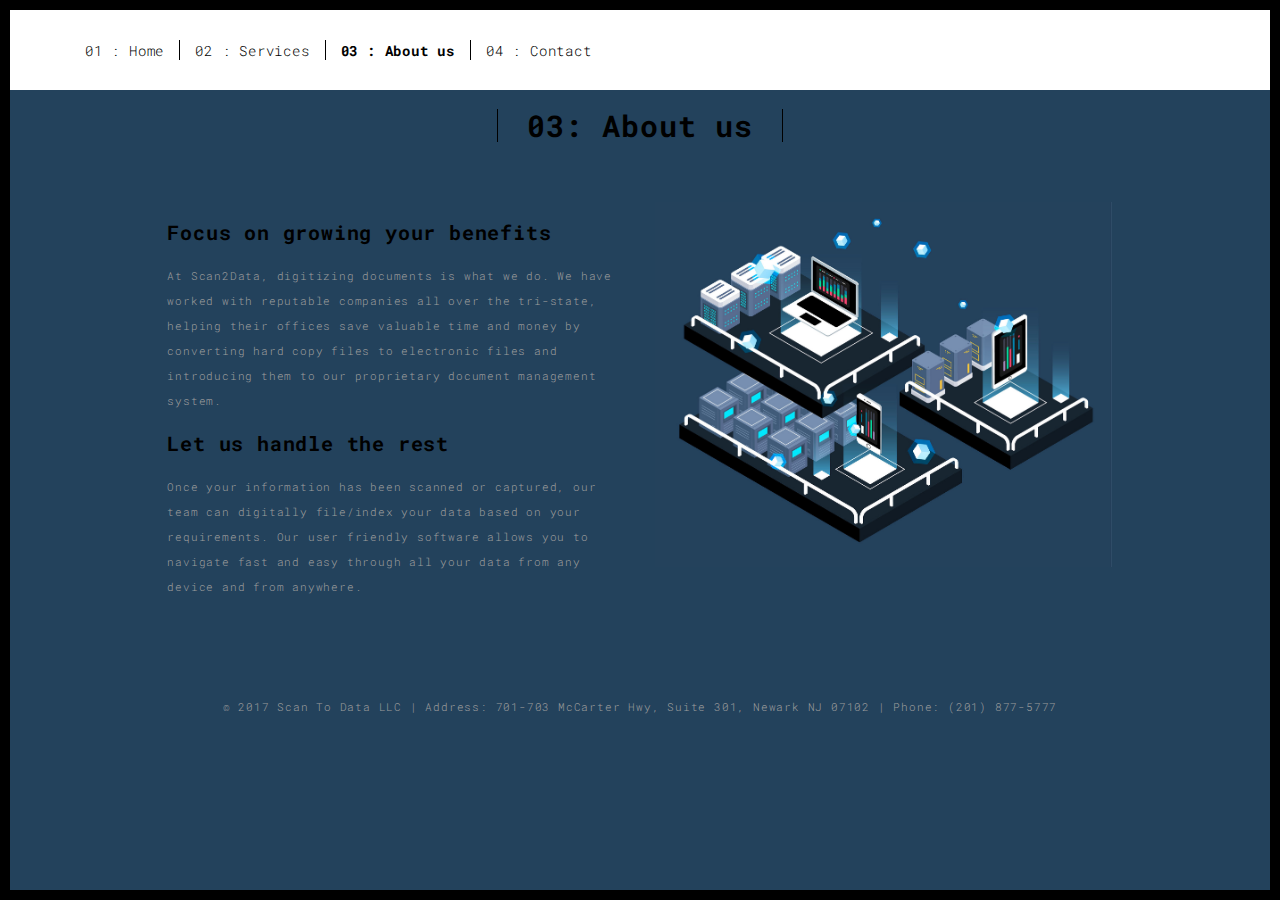
<file: about.html>
<!DOCTYPE html>
<html lang="en">

<head>
  <meta charset="UTF-8">
  <meta content="IE=edge" http-equiv="X-UA-Compatible">
  <meta content="width=device-width,initial-scale=1" name="viewport">
  <meta content="description" name="description">
  <meta name="google" content="notranslate" />
  <meta content="Mashup templates have been developped by Orson.io team" name="author">

  <!-- Disable tap highlight on IE -->
  <meta name="msapplication-tap-highlight" content="no">
  
  <link rel="apple-touch-icon" sizes="180x180" href="./assets/apple-icon-180x180.png">
  <link href="./assets/favicon.ico" rel="icon">

  <title>Title page</title>  

<link href="./main.3f6952e4.css" rel="stylesheet"></head>

<body class="">
<div id="site-border-left"></div>
<div id="site-border-right"></div>
<div id="site-border-top"></div>
<div id="site-border-bottom"></div>
 <!-- Add your content of header -->
<header>
  <nav class="navbar  navbar-fixed-top navbar-default">
    <div class="container">
        <button type="button" class="navbar-toggle collapsed" data-toggle="collapse" data-target="#navbar-collapse" aria-expanded="false">
          <span class="sr-only">Toggle navigation</span>
          <span class="icon-bar"></span>
          <span class="icon-bar"></span>
          <span class="icon-bar"></span>
        </button>

      <div class="collapse navbar-collapse" id="navbar-collapse">
        <ul class="nav navbar-nav ">
          <li><a href="./index.html" title="">01 : Home</a></li>
          <li><a href="./works.html" title="">02 : Services</a></li>
          <li><a href="./about.html" title="">03 : About us</a></li>
          <li><a href="./contact.html" title="">04 : Contact</a></li>
        </ul>


      </div> 
    </div>
  </nav>
</header>

<div class="section-container">
    <div class="container">
      <div class="row">
        <div class="col-xs-12">
          <div class="section-container-spacer text-center">
            <h1 class="h2">03: About us</h1>
          </div>
          
          <div class="row">
            <div class="col-md-10 col-md-offset-1">
              <div class="row">
                <div class="col-xs-12 col-md-6">
                  <h3>Focus on growing your benefits</h3>
                  <p>At Scan2Data, digitizing documents is what we do. We have worked with reputable companies all over the tri-state, helping their offices save valuable time and money by converting hard copy files to electronic files and introducing them to our proprietary document management system.</p>
                  <h3>Let us handle the rest </h3>
                  <p>Once your information has been scanned or captured, our team can digitally file/index your data based on your requirements. Our user friendly software allows you to navigate fast and easy through all your data from any device and from anywhere.</p> 
                </div>
                <div class="col-xs-12 col-md-6">
                  <img src="./assets/images/about-bg1.jpg" class="img-responsive" alt="">
                </div>
              </div>
            </div>
          </div>
          
          
       </div>
      </div>
    </div>
  </div>


<footer class="footer-container text-center">
  <div class="container">
    <div class="row">
      <div class="col-xs-12">
        <p>© 2017 Scan To Data LLC | Address: 701-703 McCarter Hwy, Suite 301, Newark NJ 07102 | Phone: (201) 877-5777</p>
      </div>
    </div>
  </div>
</footer>

<script>
  document.addEventListener("DOMContentLoaded", function (event) {
     navActivePage();
  });
</script>

<!-- Google Analytics: change UA-XXXXX-X to be your site's ID 

<script>
  (function (i, s, o, g, r, a, m) {
    i['GoogleAnalyticsObject'] = r; i[r] = i[r] || function () {
      (i[r].q = i[r].q || []).push(arguments)
    }, i[r].l = 1 * new Date(); a = s.createElement(o),
      m = s.getElementsByTagName(o)[0]; a.async = 1; a.src = g; m.parentNode.insertBefore(a, m)
  })(window, document, 'script', '//www.google-analytics.com/analytics.js', 'ga');
  ga('create', 'UA-XXXXX-X', 'auto');
  ga('send', 'pageview');
</script>

--> <script type="text/javascript" src="./main.70a66962.js"></script></body>

</html>
</file>
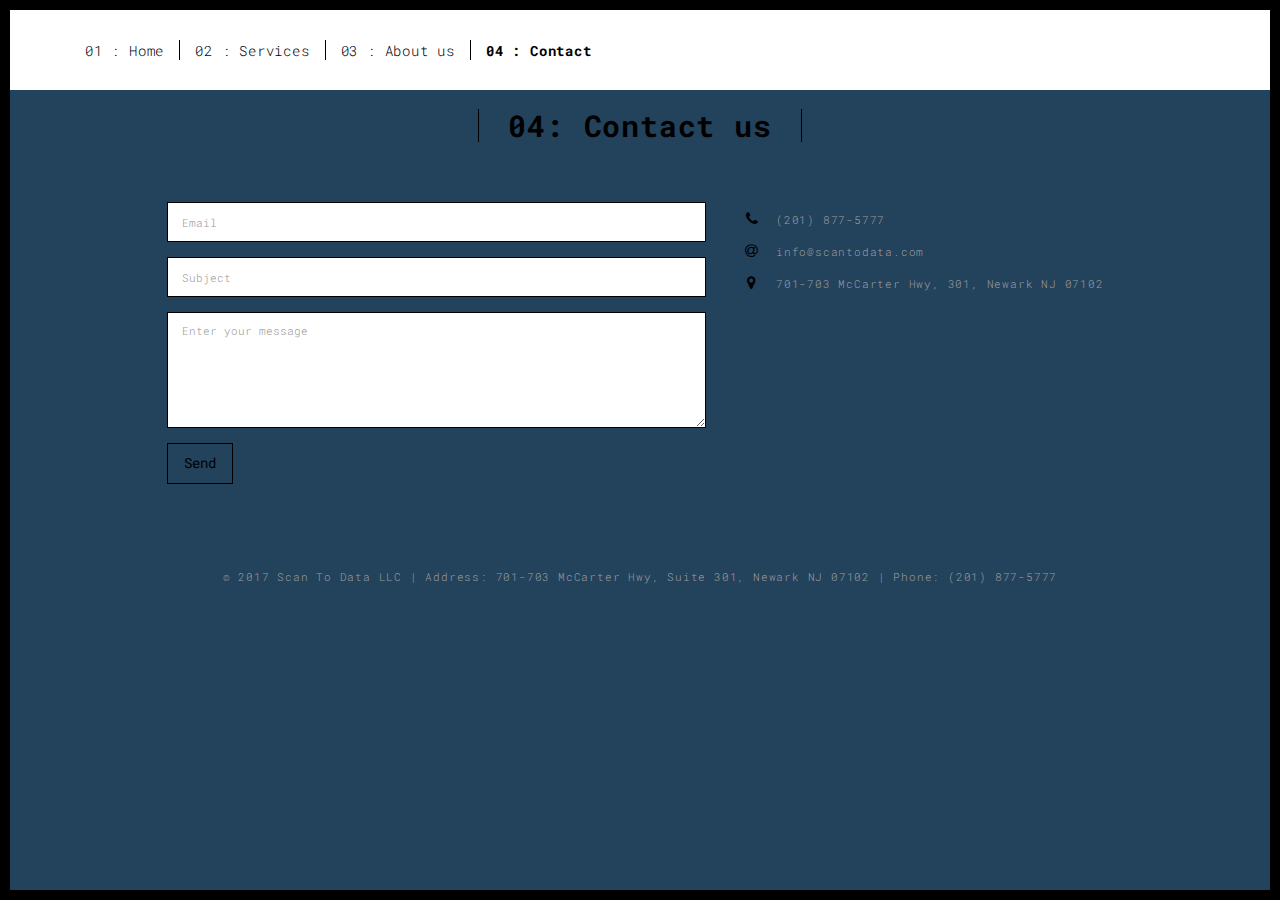
<file: contact.html>
<!DOCTYPE html>
<html lang="en">

<head>
  <meta charset="UTF-8">
  <meta content="IE=edge" http-equiv="X-UA-Compatible">
  <meta content="width=device-width,initial-scale=1" name="viewport">
  <meta content="description" name="description">
  <meta name="google" content="notranslate" />
  <meta content="Mashup templates have been developped by Orson.io team" name="author">

  <!-- Disable tap highlight on IE -->
  <meta name="msapplication-tap-highlight" content="no">
  
  <link rel="apple-touch-icon" sizes="180x180" href="./assets/apple-icon-180x180.png">
  <link href="./assets/favicon.ico" rel="icon">

  <title>Title page</title>  

<link href="./main.3f6952e4.css" rel="stylesheet"></head>

<body class="">
<div id="site-border-left"></div>
<div id="site-border-right"></div>
<div id="site-border-top"></div>
<div id="site-border-bottom"></div>
 <!-- Add your content of header -->
<header>
  <nav class="navbar  navbar-fixed-top navbar-default">
    <div class="container">
        <button type="button" class="navbar-toggle collapsed" data-toggle="collapse" data-target="#navbar-collapse" aria-expanded="false">
          <span class="sr-only">Toggle navigation</span>
          <span class="icon-bar"></span>
          <span class="icon-bar"></span>
          <span class="icon-bar"></span>
        </button>

      <div class="collapse navbar-collapse" id="navbar-collapse">
        <ul class="nav navbar-nav ">
          <li><a href="./index.html" title="">01 : Home</a></li>
          <li><a href="./works.html" title="">02 : Services</a></li>
          <li><a href="./about.html" title="">03 : About us</a></li>
          <li><a href="./contact.html" title="">04 : Contact</a></li>
        </ul>


      </div> 
    </div>
  </nav>
</header>

<div class="section-container">
    <div class="container">
      <div class="row">
        <div class="col-xs-12">
          <div class="section-container-spacer text-center">
            <h1 class="h2">04: Contact us</h1>
          </div>
          
          <div class="row">
            <div class="col-md-10 col-md-offset-1">
               <form action="" class="reveal-content">
                  <div class="row">
                    <div class="col-md-7">
                      <div class="form-group">
                        <input type="email" class="form-control" id="email" placeholder="Email">
                      </div>
                      <div class="form-group">
                        <input type="text" class="form-control" id="subject" placeholder="Subject">
                      </div>
                      <div class="form-group">
                        <textarea class="form-control" rows="5" placeholder="Enter your message"></textarea>
                      </div>
                      <button type="submit" class="btn btn-default btn-lg">Send</button>
                    </div>
                    <div class="col-md-5 address-container">
                      <ul class="list-unstyled">
                        <li>
                          <span class="fa-icon">
                            <i class="fa fa-phone" aria-hidden="true"></i>
                          </span>
                          (201) 877-5777
                        </li>
                        <li>
                          <span class="fa-icon">
                            <i class="fa fa-at" aria-hidden="true"></i>
                          </span>
                          info@scantodata.com
                        </li>
                        <li>
                          <span class="fa-icon">
                            <i class="fa fa fa-map-marker" aria-hidden="true"></i>
                          </span>
                          701-703 McCarter Hwy, 301, Newark NJ 07102
                        </li>
                      </ul>

                    </div>
                  </div>
                </form>
            </div>

          </div>
         
       </div>
      </div>
    </div>
  </div>


<footer class="footer-container text-center">
  <div class="container">
    <div class="row">
      <div class="col-xs-12">
        <p>© 2017 Scan To Data LLC | Address: 701-703 McCarter Hwy, Suite 301, Newark NJ 07102 | Phone: (201) 877-5777</p>
      </div>
    </div>
  </div>
</footer>

<script>
  document.addEventListener("DOMContentLoaded", function (event) {
     navActivePage();
  });
</script>

<!-- Google Analytics: change UA-XXXXX-X to be your site's ID 

<script>
  (function (i, s, o, g, r, a, m) {
    i['GoogleAnalyticsObject'] = r; i[r] = i[r] || function () {
      (i[r].q = i[r].q || []).push(arguments)
    }, i[r].l = 1 * new Date(); a = s.createElement(o),
      m = s.getElementsByTagName(o)[0]; a.async = 1; a.src = g; m.parentNode.insertBefore(a, m)
  })(window, document, 'script', '//www.google-analytics.com/analytics.js', 'ga');
  ga('create', 'UA-XXXXX-X', 'auto');
  ga('send', 'pageview');
</script>

--> <script type="text/javascript" src="./main.70a66962.js"></script></body>

</html>
</file>
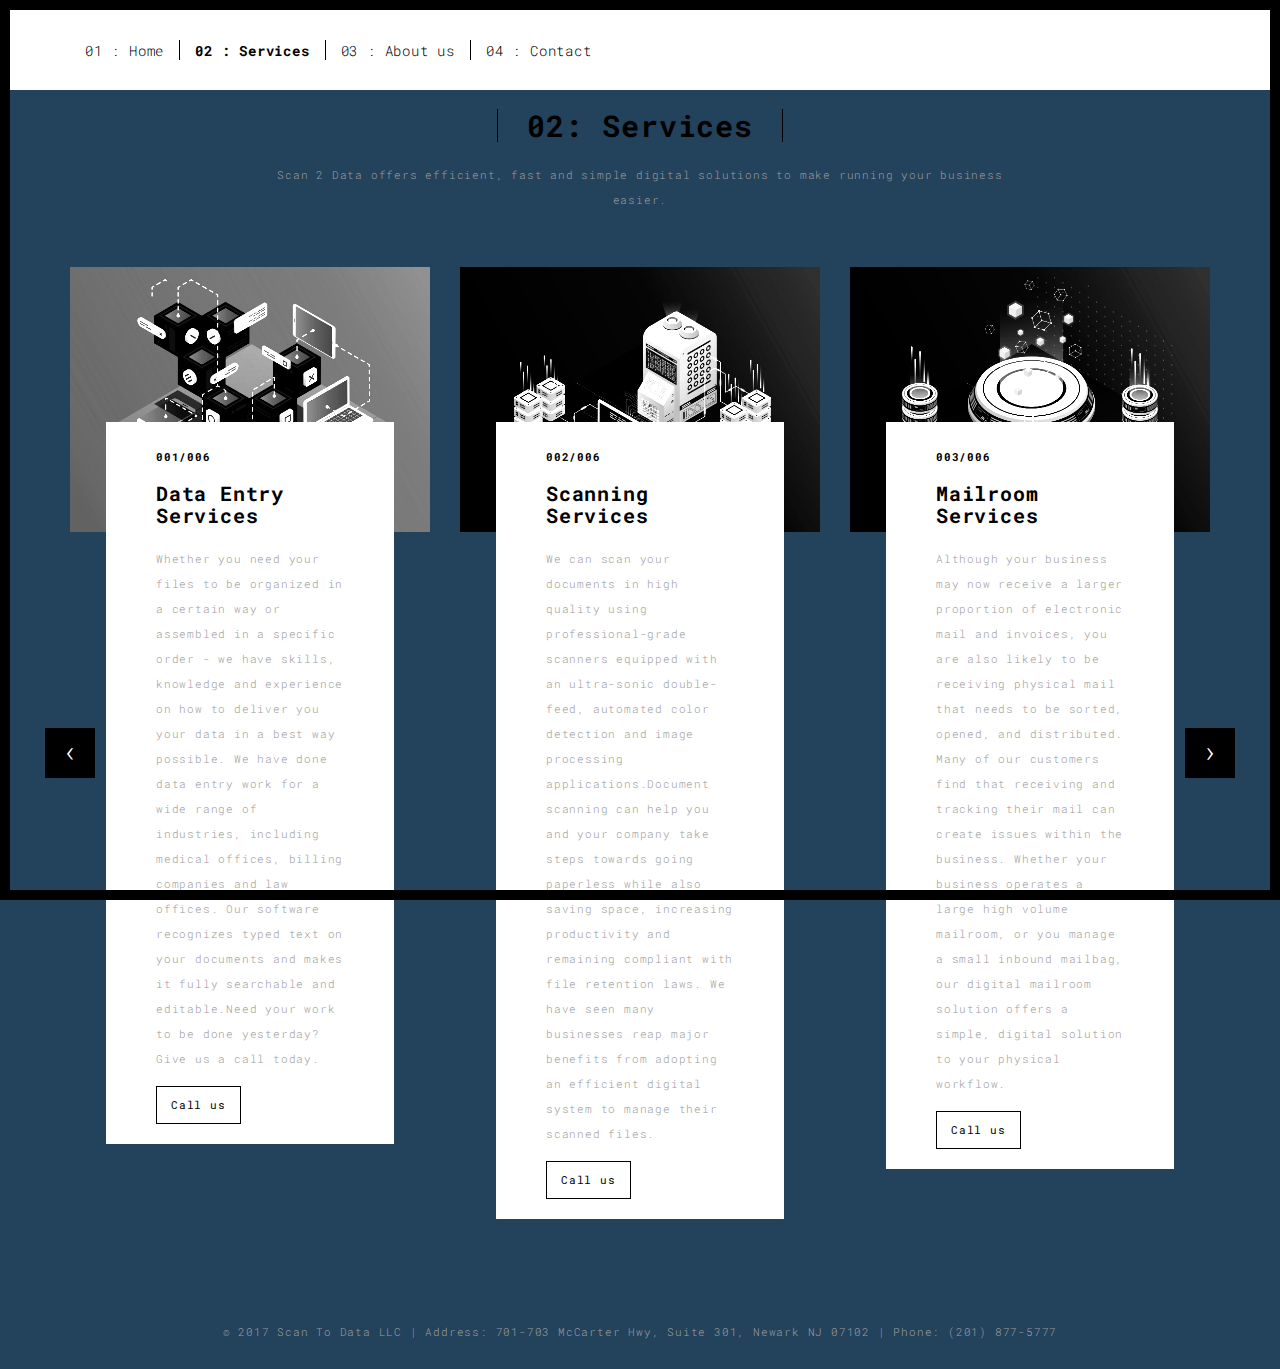
<file: works.html>
<!DOCTYPE html>
<html lang="en">

<head>
  <meta charset="UTF-8">
  <meta content="IE=edge" http-equiv="X-UA-Compatible">
  <meta content="width=device-width,initial-scale=1" name="viewport">
  <meta content="description" name="description">
  <meta name="google" content="notranslate" />
  <meta content="Mashup templates have been developped by Orson.io team" name="author">

  <!-- Disable tap highlight on IE -->
  <meta name="msapplication-tap-highlight" content="no">
  
  <link rel="apple-touch-icon" sizes="180x180" href="./assets/apple-icon-180x180.png">
  <link href="./assets/favicon.ico" rel="icon">

  <title>Title page</title>  

<link href="./main.3f6952e4.css" rel="stylesheet"></head>

<body class="">
<div id="site-border-left"></div>
<div id="site-border-right"></div>
<div id="site-border-top"></div>
<div id="site-border-bottom"></div>
 <!-- Add your content of header -->
<header>
  <nav class="navbar  navbar-fixed-top navbar-default">
    <div class="container">
        <button type="button" class="navbar-toggle collapsed" data-toggle="collapse" data-target="#navbar-collapse" aria-expanded="false">
          <span class="sr-only">Toggle navigation</span>
          <span class="icon-bar"></span>
          <span class="icon-bar"></span>
          <span class="icon-bar"></span>
        </button>

      <div class="collapse navbar-collapse" id="navbar-collapse">
        <ul class="nav navbar-nav ">
          <li><a href="./index.html" title="">01 : Home</a></li>
          <li><a href="./works.html" title="">02 : Services</a></li>
          <li><a href="./about.html" title="">03 : About us</a></li>
          <li><a href="./contact.html" title="">04 : Contact</a></li>
        </ul>


      </div> 
    </div>
  </nav>
</header>

<div class="section-container">
  <div class="container">
    <div class="row">
      
      <div class="col-sm-8 col-sm-offset-2 section-container-spacer">
        <div class="text-center">
          <h1 class="h2">02: Services</h1>
          <p>Scan 2 Data offers efficient, fast and  simple digital solutions to make running your business easier.</p>
        </div>
      </div>

      <div class="col-md-12">
     
      <div id="myCarousel" class="carousel slide projects-carousel">
        <!-- Carousel items -->
        <div class="carousel-inner">
            <div class="item active">
                <div class="row">
                    <div class="col-sm-4">

                      <a href="./contact.html" title="" class="black-image-project-hover">
                        <img src="./assets/images/work-ava1aa.jpg" alt="" class="img-responsive">
                      </a>
                      <div class="card-container card-container-lg">
                        <h4>001/006</h4>
                        <h3>Data Entry Services</h3>
                        <p>Whether you need your files to be organized in a certain way or assembled in a specific order - we have skills, knowledge and experience on how to deliver you your data in a best way possible. We have done data entry work for a wide range of industries, including medical offices, billing companies and law offices. Our software recognizes typed text on your documents and makes it fully searchable and editable.Need your work to be done yesterday? Give us a call today.
                        </p>
                        <a href="./contact.html" title="" class="btn btn-default">Call us</a>
                      </div>
                    </div>
                    <div class="col-sm-4">
                      <a href="./contact.html" title="" class="black-image-project-hover">
                        <img src="./assets/images/work-ava2a.jpg" alt="" class="img-responsive">
                      </a>
                      <div class="card-container card-container-lg">
                        <h4>002/006</h4>
                        <h3>Scanning Services</h3>
                        <p>We can scan your documents in high quality using professional-grade scanners equipped with an ultra-sonic double-feed, automated color detection and image processing applications.Document scanning can help you and your company take steps towards going paperless while also saving space, increasing productivity and remaining compliant with file retention laws. We have seen many businesses reap major benefits from adopting an efficient digital system to manage their scanned files.</p>
                        <a href="./contact.html" title="" class="btn btn-default">Call us</a>
                      </div>
                    </div>
                    <div class="col-sm-4">
                      <a href="./contact.html" title="" class="black-image-project-hover">
                        <img src="./assets/images/work-ava3a.jpg" alt="" class="img-responsive">
                      </a>
                      <div class="card-container card-container-lg">
                        <h4>003/006</h4>
                        <h3>Mailroom Services</h3>
                        <p>Although your business may now receive a larger proportion of electronic mail and invoices, you are also likely to be receiving physical mail that needs to be sorted, opened, and distributed. Many of our customers find that receiving and tracking their mail can create issues within the business. Whether your business operates a large high volume mailroom, or you manage a small inbound mailbag, our digital mailroom solution offers a simple, digital solution to your physical workflow.</p>
                        <a href="./contact.html" title="" class="btn btn-default">Call us</a>
                      </div>
                    </div>
                    
                </div>
                <!--/row-->
            </div>
            <!--/item-->
            <div class="item">
                <div class="row">
                  <div class="col-sm-4">
                    <a href="./contact.html" class="black-image-project-hover">
                      <img src="./assets/images/work-ava4a.jpg" alt="Image" class="img-responsive">
                    </a>
                    <div class="card-container">
                      <h4>004/006</h4>
                      <h3>Billing Software</h3>
                      <p>Our billing software supports excellent billing and collection functionality. The solution helps users perform routine billing tasks such as viewing appointments, creating electronic superbills, assigning charges, generating bills and posting payments. It lets users assign correct CPT and ICD codes for diagnosis and procedures performed on the patient and send eStatements to patients on demand.</p>
                      <a href="./contacts.html" class="btn btn-default">Call us</a>
                    </div>
                  </div>
                   <div class="col-sm-4">
                      <a href="./contact.html" class="black-image-project-hover">
                        <img src="./assets/images/work-ava3a.jpg" alt="Image" class="img-responsive">
                      </a>
                      <div class="card-container">
                        <h4>005/006</h4>
                        <h3>EHR Reports</h3>
                        <p>We offer a comprehensive, cloud-based Electronic Health Record solution that easily adapts to any practice's workflow. With EHR you can manage real-time patient flows, track patient summaries, use built-in templates, and use time-saving clinical documentation which can help you treat more patients every day, more efficiently. You can try the system in your practice before buying, which will allow you to see how fast you can chart. </p>
                        <a href="./contacts.html" class="btn btn-default">Call us</a>
                      </div>
                    </div>
                    
                    <div class="col-sm-4">
                      <a href="./contact.html" class="black-image-project-hover">
                        <img src="./assets/images/work-ava6a.jpg" alt="Image" class="img-responsive">
                      </a>
                      <div class="card-container">
                        <h4>006/006</h4>
                        <h3>Outcome Reports</h3>
                        <p>Automate and streamline workflow by having digital access to all of your patients outcome reports from any device. Our software is used by many reputable clinics all around the Tri-State Area and helps clinic owners and managers to make adjustments to improve provider effectiveness and efficiency. You can have the most accurate data possible across your entire organization with 100% security level.</p>
                        <a href="./contact.html" class="btn btn-default">Call us</a>
                      </div>
                    </div>
                    
                </div>
                <!--/row-->
            </div>
            
            <!--/item-->
        </div>
        <!--/carousel-inner--> 
        <a class="left carousel-control" href="#myCarousel" data-slide="prev">‹</a>

        <a class="right carousel-control" href="#myCarousel" data-slide="next">›</a>
     </div>



    <!--/myCarousel-->
    </div>



    </div>
  </div>
</div>


<footer class="footer-container text-center">
  <div class="container">
    <div class="row">
      <div class="col-xs-12">
        <p>© 2017 Scan To Data LLC | Address: 701-703 McCarter Hwy, Suite 301, Newark NJ 07102 | Phone: (201) 877-5777</p>
      </div>
    </div>
  </div>
</footer>

<script>
  document.addEventListener("DOMContentLoaded", function (event) {
     navActivePage();
  });
</script>

<!-- Google Analytics: change UA-XXXXX-X to be your site's ID 

<script>
  (function (i, s, o, g, r, a, m) {
    i['GoogleAnalyticsObject'] = r; i[r] = i[r] || function () {
      (i[r].q = i[r].q || []).push(arguments)
    }, i[r].l = 1 * new Date(); a = s.createElement(o),
      m = s.getElementsByTagName(o)[0]; a.async = 1; a.src = g; m.parentNode.insertBefore(a, m)
  })(window, document, 'script', '//www.google-analytics.com/analytics.js', 'ga');
  ga('create', 'UA-XXXXX-X', 'auto');
  ga('send', 'pageview');
</script>

--> <script type="text/javascript" src="./main.70a66962.js"></script></body>

</html>
</file>
<file: main.3f6952e4.css>
@import url(https://fonts.googleapis.com/css?family=Roboto:900|Roboto+Mono:300,400,700);@import url(https://maxcdn.bootstrapcdn.com/font-awesome/4.7.0/css/font-awesome.min.css);/*!
 * Bootstrap v3.3.7 (http://getbootstrap.com)
 * Copyright 2011-2016 Twitter, Inc.
 * Licensed under MIT (https://github.com/twbs/bootstrap/blob/master/LICENSE)
 */
/*! normalize.css v3.0.3 | MIT License | github.com/necolas/normalize.css */html{font-family:sans-serif;-ms-text-size-adjust:100%;-webkit-text-size-adjust:100%}body{margin:0}article,aside,details,figcaption,figure,footer,header,hgroup,main,menu,nav,section,summary{display:block}audio,canvas,progress,video{display:inline-block;vertical-align:baseline}audio:not([controls]){display:none;height:0}[hidden],template{display:none}a{background-color:transparent}a:active,a:hover{outline:0}abbr[title]{border-bottom:1px dotted}b,strong{font-weight:700}dfn{font-style:italic}h1{font-size:2em;margin:.67em 0}mark{background:#ff0;color:#000}small{font-size:80%}sub,sup{font-size:75%;line-height:0;position:relative;vertical-align:baseline}sup{top:-.5em}sub{bottom:-.25em}img{border:0}svg:not(:root){overflow:hidden}figure{margin:1em 40px}hr{box-sizing:content-box;height:0}pre{overflow:auto}code,kbd,pre,samp{font-family:monospace,monospace;font-size:1em}button,input,optgroup,select,textarea{color:inherit;font:inherit;margin:0}button{overflow:visible}button,select{text-transform:none}button,html input[type=button],input[type=reset],input[type=submit]{-webkit-appearance:button;cursor:pointer}button[disabled],html input[disabled]{cursor:default}button::-moz-focus-inner,input::-moz-focus-inner{border:0;padding:0}input{line-height:normal}input[type=checkbox],input[type=radio]{box-sizing:border-box;padding:0}input[type=number]::-webkit-inner-spin-button,input[type=number]::-webkit-outer-spin-button{height:auto}input[type=search]{-webkit-appearance:textfield;box-sizing:content-box}input[type=search]::-webkit-search-cancel-button,input[type=search]::-webkit-search-decoration{-webkit-appearance:none}fieldset{border:1px solid silver;margin:0 2px;padding:.35em .625em .75em}textarea{overflow:auto}optgroup{font-weight:700}table{border-collapse:collapse;border-spacing:0}td,th{padding:0}

/*! Source: https://github.com/h5bp/html5-boilerplate/blob/master/src/css/main.css */@media print{*,:after,:before{background:transparent!important;color:#000!important;box-shadow:none!important;text-shadow:none!important}a,a:visited{text-decoration:underline}a[href]:after{content:" (" attr(href) ")"}abbr[title]:after{content:" (" attr(title) ")"}a[href^="#"]:after,a[href^="javascript:"]:after{content:""}blockquote,pre{border:1px solid #999;page-break-inside:avoid}thead{display:table-header-group}img,tr{page-break-inside:avoid}img{max-width:100%!important}h2,h3,p{orphans:3;widows:3}h2,h3{page-break-after:avoid}.navbar{display:none}.btn>.caret,.dropup>.btn>.caret{border-top-color:#000!important}.label{border:1px solid #000}.table{border-collapse:collapse!important}.table td,.table th{background-color:#fff!important}.table-bordered td,.table-bordered th{border:1px solid #ddd!important}}*,:after,:before{-webkit-box-sizing:border-box;-moz-box-sizing:border-box;box-sizing:border-box}html{font-size:10px;-webkit-tap-highlight-color:transparent}body{font-family:Roboto Mono,Helvetica,Arial,sans-serif;font-size:11px;line-height:1.78;color:#9d9d9d;background-color:#23425c}button,input,select,textarea{font-family:inherit;font-size:inherit;line-height:inherit}a{color:#001aff;text-decoration:none}a:focus,a:hover{color:#0012b3;text-decoration:underline}a:focus{outline:5px auto -webkit-focus-ring-color;outline-offset:-2px}figure{margin:0}img{vertical-align:middle}.img-responsive{display:block;max-width:100%;height:auto}.img-rounded{border-radius:0}.img-thumbnail{padding:4px;line-height:1.78;background-color:#fff;border:1px solid #ddd;border-radius:0;-webkit-transition:all .2s ease-in-out;-o-transition:all .2s ease-in-out;transition:all .2s ease-in-out;display:inline-block;max-width:100%;height:auto}.img-circle{border-radius:50%}hr{margin-top:19px;margin-bottom:19px;border:0;border-top:1px solid #eee}.sr-only{position:absolute;width:1px;height:1px;margin:-1px;padding:0;overflow:hidden;clip:rect(0,0,0,0);border:0}.sr-only-focusable:active,.sr-only-focusable:focus{position:static;width:auto;height:auto;margin:0;overflow:visible;clip:auto}[role=button]{cursor:pointer}.h1,.h2,.h3,.h4,.h5,.h6,h1,h2,h3,h4,h5,h6{font-family:Roboto Mono,Helvetica,Arial,sans-serif;font-weight:700;line-height:1.1;color:#000}.h1 .small,.h1 small,.h2 .small,.h2 small,.h3 .small,.h3 small,.h4 .small,.h4 small,.h5 .small,.h5 small,.h6 .small,.h6 small,h1 .small,h1 small,h2 .small,h2 small,h3 .small,h3 small,h4 .small,h4 small,h5 .small,h5 small,h6 .small,h6 small{font-weight:400;line-height:1;color:#777}.h1,.h2,.h3,h1,h2,h3{margin-top:19px;margin-bottom:9.5px}.h1 .small,.h1 small,.h2 .small,.h2 small,.h3 .small,.h3 small,h1 .small,h1 small,h2 .small,h2 small,h3 .small,h3 small{font-size:65%}.h4,.h5,.h6,h4,h5,h6{margin-top:9.5px;margin-bottom:9.5px}.h4 .small,.h4 small,.h5 .small,.h5 small,.h6 .small,.h6 small,h4 .small,h4 small,h5 .small,h5 small,h6 .small,h6 small{font-size:75%}.h1,h1{font-size:70px}.h2,h2{font-size:30px}.h3,h3{font-size:20px}.h4,.h5,h4,h5{font-size:11px}.h6,h6{font-size:10px}p{margin:0 0 9.5px}.lead{margin-bottom:19px;font-size:12px;font-weight:300;line-height:1.4}@media (min-width:768px){.lead{font-size:16.5px}}.small,small{font-size:90%}.mark,mark{background-color:#fcf8e3;padding:.2em}.text-left{text-align:left}.text-right{text-align:right}.text-center{text-align:center}.text-justify{text-align:justify}.text-nowrap{white-space:nowrap}.text-lowercase{text-transform:lowercase}.initialism,.text-uppercase{text-transform:uppercase}.text-capitalize{text-transform:capitalize}.text-muted{color:#777}.text-primary{color:#001aff}a.text-primary:focus,a.text-primary:hover{color:#0015cc}.text-success{color:#fff}a.text-success:focus,a.text-success:hover{color:#e6e6e6}.text-info{color:#31708f}a.text-info:focus,a.text-info:hover{color:#245269}.text-warning{color:#8a6d3b}a.text-warning:focus,a.text-warning:hover{color:#66512c}.text-danger{color:#fff}a.text-danger:focus,a.text-danger:hover{color:#e6e6e6}.bg-primary{color:#fff;background-color:#001aff}a.bg-primary:focus,a.bg-primary:hover{background-color:#0015cc}.bg-success,a.bg-success:focus,a.bg-success:hover{background-color:#000}.bg-info{background-color:#d9edf7}a.bg-info:focus,a.bg-info:hover{background-color:#afd9ee}.bg-warning{background-color:#fcf8e3}a.bg-warning:focus,a.bg-warning:hover{background-color:#f7ecb5}.bg-danger{background-color:red}a.bg-danger:focus,a.bg-danger:hover{background-color:#c00}.page-header{padding-bottom:8.5px;margin:38px 0 19px;border-bottom:1px solid #eee}ol,ul{margin-top:0;margin-bottom:9.5px}ol ol,ol ul,ul ol,ul ul{margin-bottom:0}.list-inline,.list-unstyled{padding-left:0;list-style:none}.list-inline{margin-left:-5px}.list-inline>li{display:inline-block;padding-left:5px;padding-right:5px}dl{margin-top:0;margin-bottom:19px}dd,dt{line-height:1.78}dt{font-weight:700}dd{margin-left:0}.dl-horizontal dd:after,.dl-horizontal dd:before{content:" ";display:table}.dl-horizontal dd:after{clear:both}@media (min-width:768px){.dl-horizontal dt{float:left;width:160px;clear:left;text-align:right;overflow:hidden;text-overflow:ellipsis;white-space:nowrap}.dl-horizontal dd{margin-left:180px}}abbr[data-original-title],abbr[title]{cursor:help;border-bottom:1px dotted #777}.initialism{font-size:90%}blockquote{padding:9.5px 19px;margin:0 0 19px;font-size:13.75px;border-left:5px solid #eee}blockquote ol:last-child,blockquote p:last-child,blockquote ul:last-child{margin-bottom:0}blockquote .small,blockquote footer,blockquote small{display:block;font-size:80%;line-height:1.78;color:#777}blockquote .small:before,blockquote footer:before,blockquote small:before{content:"\2014   \A0"}.blockquote-reverse,blockquote.pull-right{padding-right:15px;padding-left:0;border-right:5px solid #eee;border-left:0;text-align:right}.blockquote-reverse .small:before,.blockquote-reverse footer:before,.blockquote-reverse small:before,blockquote.pull-right .small:before,blockquote.pull-right footer:before,blockquote.pull-right small:before{content:""}.blockquote-reverse .small:after,.blockquote-reverse footer:after,.blockquote-reverse small:after,blockquote.pull-right .small:after,blockquote.pull-right footer:after,blockquote.pull-right small:after{content:"\A0   \2014"}address{margin-bottom:19px;font-style:normal;line-height:1.78}code,kbd,pre,samp{font-family:Menlo,Monaco,Consolas,Courier New,monospace}code{color:#c7254e;background-color:#f9f2f4}code,kbd{padding:2px 4px;font-size:90%;border-radius:0}kbd{color:#fff;background-color:#333;box-shadow:inset 0 -1px 0 rgba(0,0,0,.25)}kbd kbd{padding:0;font-size:100%;font-weight:700;box-shadow:none}pre{display:block;padding:9px;margin:0 0 9.5px;font-size:10px;line-height:1.78;word-break:break-all;word-wrap:break-word;color:#333;background-color:#f5f5f5;border:1px solid #ccc;border-radius:0}pre code{padding:0;font-size:inherit;color:inherit;white-space:pre-wrap;background-color:transparent;border-radius:0}.pre-scrollable{max-height:340px;overflow-y:scroll}.container{margin-right:auto;margin-left:auto;padding-left:15px;padding-right:15px}.container:after,.container:before{content:" ";display:table}.container:after{clear:both}@media (min-width:768px){.container{width:750px}}@media (min-width:992px){.container{width:970px}}@media (min-width:1200px){.container{width:1170px}}.container-fluid{margin-right:auto;margin-left:auto;padding-left:15px;padding-right:15px}.container-fluid:after,.container-fluid:before{content:" ";display:table}.container-fluid:after{clear:both}.row{margin-left:-15px;margin-right:-15px}.row:after,.row:before{content:" ";display:table}.row:after{clear:both}.col-lg-1,.col-lg-2,.col-lg-3,.col-lg-4,.col-lg-5,.col-lg-6,.col-lg-7,.col-lg-8,.col-lg-9,.col-lg-10,.col-lg-11,.col-lg-12,.col-md-1,.col-md-2,.col-md-3,.col-md-4,.col-md-5,.col-md-6,.col-md-7,.col-md-8,.col-md-9,.col-md-10,.col-md-11,.col-md-12,.col-sm-1,.col-sm-2,.col-sm-3,.col-sm-4,.col-sm-5,.col-sm-6,.col-sm-7,.col-sm-8,.col-sm-9,.col-sm-10,.col-sm-11,.col-sm-12,.col-xs-1,.col-xs-2,.col-xs-3,.col-xs-4,.col-xs-5,.col-xs-6,.col-xs-7,.col-xs-8,.col-xs-9,.col-xs-10,.col-xs-11,.col-xs-12{position:relative;min-height:1px;padding-left:15px;padding-right:15px}.col-xs-1,.col-xs-2,.col-xs-3,.col-xs-4,.col-xs-5,.col-xs-6,.col-xs-7,.col-xs-8,.col-xs-9,.col-xs-10,.col-xs-11,.col-xs-12{float:left}.col-xs-1{width:8.33333%}.col-xs-2{width:16.66667%}.col-xs-3{width:25%}.col-xs-4{width:33.33333%}.col-xs-5{width:41.66667%}.col-xs-6{width:50%}.col-xs-7{width:58.33333%}.col-xs-8{width:66.66667%}.col-xs-9{width:75%}.col-xs-10{width:83.33333%}.col-xs-11{width:91.66667%}.col-xs-12{width:100%}.col-xs-pull-0{right:auto}.col-xs-pull-1{right:8.33333%}.col-xs-pull-2{right:16.66667%}.col-xs-pull-3{right:25%}.col-xs-pull-4{right:33.33333%}.col-xs-pull-5{right:41.66667%}.col-xs-pull-6{right:50%}.col-xs-pull-7{right:58.33333%}.col-xs-pull-8{right:66.66667%}.col-xs-pull-9{right:75%}.col-xs-pull-10{right:83.33333%}.col-xs-pull-11{right:91.66667%}.col-xs-pull-12{right:100%}.col-xs-push-0{left:auto}.col-xs-push-1{left:8.33333%}.col-xs-push-2{left:16.66667%}.col-xs-push-3{left:25%}.col-xs-push-4{left:33.33333%}.col-xs-push-5{left:41.66667%}.col-xs-push-6{left:50%}.col-xs-push-7{left:58.33333%}.col-xs-push-8{left:66.66667%}.col-xs-push-9{left:75%}.col-xs-push-10{left:83.33333%}.col-xs-push-11{left:91.66667%}.col-xs-push-12{left:100%}.col-xs-offset-0{margin-left:0}.col-xs-offset-1{margin-left:8.33333%}.col-xs-offset-2{margin-left:16.66667%}.col-xs-offset-3{margin-left:25%}.col-xs-offset-4{margin-left:33.33333%}.col-xs-offset-5{margin-left:41.66667%}.col-xs-offset-6{margin-left:50%}.col-xs-offset-7{margin-left:58.33333%}.col-xs-offset-8{margin-left:66.66667%}.col-xs-offset-9{margin-left:75%}.col-xs-offset-10{margin-left:83.33333%}.col-xs-offset-11{margin-left:91.66667%}.col-xs-offset-12{margin-left:100%}@media (min-width:768px){.col-sm-1,.col-sm-2,.col-sm-3,.col-sm-4,.col-sm-5,.col-sm-6,.col-sm-7,.col-sm-8,.col-sm-9,.col-sm-10,.col-sm-11,.col-sm-12{float:left}.col-sm-1{width:8.33333%}.col-sm-2{width:16.66667%}.col-sm-3{width:25%}.col-sm-4{width:33.33333%}.col-sm-5{width:41.66667%}.col-sm-6{width:50%}.col-sm-7{width:58.33333%}.col-sm-8{width:66.66667%}.col-sm-9{width:75%}.col-sm-10{width:83.33333%}.col-sm-11{width:91.66667%}.col-sm-12{width:100%}.col-sm-pull-0{right:auto}.col-sm-pull-1{right:8.33333%}.col-sm-pull-2{right:16.66667%}.col-sm-pull-3{right:25%}.col-sm-pull-4{right:33.33333%}.col-sm-pull-5{right:41.66667%}.col-sm-pull-6{right:50%}.col-sm-pull-7{right:58.33333%}.col-sm-pull-8{right:66.66667%}.col-sm-pull-9{right:75%}.col-sm-pull-10{right:83.33333%}.col-sm-pull-11{right:91.66667%}.col-sm-pull-12{right:100%}.col-sm-push-0{left:auto}.col-sm-push-1{left:8.33333%}.col-sm-push-2{left:16.66667%}.col-sm-push-3{left:25%}.col-sm-push-4{left:33.33333%}.col-sm-push-5{left:41.66667%}.col-sm-push-6{left:50%}.col-sm-push-7{left:58.33333%}.col-sm-push-8{left:66.66667%}.col-sm-push-9{left:75%}.col-sm-push-10{left:83.33333%}.col-sm-push-11{left:91.66667%}.col-sm-push-12{left:100%}.col-sm-offset-0{margin-left:0}.col-sm-offset-1{margin-left:8.33333%}.col-sm-offset-2{margin-left:16.66667%}.col-sm-offset-3{margin-left:25%}.col-sm-offset-4{margin-left:33.33333%}.col-sm-offset-5{margin-left:41.66667%}.col-sm-offset-6{margin-left:50%}.col-sm-offset-7{margin-left:58.33333%}.col-sm-offset-8{margin-left:66.66667%}.col-sm-offset-9{margin-left:75%}.col-sm-offset-10{margin-left:83.33333%}.col-sm-offset-11{margin-left:91.66667%}.col-sm-offset-12{margin-left:100%}}@media (min-width:992px){.col-md-1,.col-md-2,.col-md-3,.col-md-4,.col-md-5,.col-md-6,.col-md-7,.col-md-8,.col-md-9,.col-md-10,.col-md-11,.col-md-12{float:left}.col-md-1{width:8.33333%}.col-md-2{width:16.66667%}.col-md-3{width:25%}.col-md-4{width:33.33333%}.col-md-5{width:41.66667%}.col-md-6{width:50%}.col-md-7{width:58.33333%}.col-md-8{width:66.66667%}.col-md-9{width:75%}.col-md-10{width:83.33333%}.col-md-11{width:91.66667%}.col-md-12{width:100%}.col-md-pull-0{right:auto}.col-md-pull-1{right:8.33333%}.col-md-pull-2{right:16.66667%}.col-md-pull-3{right:25%}.col-md-pull-4{right:33.33333%}.col-md-pull-5{right:41.66667%}.col-md-pull-6{right:50%}.col-md-pull-7{right:58.33333%}.col-md-pull-8{right:66.66667%}.col-md-pull-9{right:75%}.col-md-pull-10{right:83.33333%}.col-md-pull-11{right:91.66667%}.col-md-pull-12{right:100%}.col-md-push-0{left:auto}.col-md-push-1{left:8.33333%}.col-md-push-2{left:16.66667%}.col-md-push-3{left:25%}.col-md-push-4{left:33.33333%}.col-md-push-5{left:41.66667%}.col-md-push-6{left:50%}.col-md-push-7{left:58.33333%}.col-md-push-8{left:66.66667%}.col-md-push-9{left:75%}.col-md-push-10{left:83.33333%}.col-md-push-11{left:91.66667%}.col-md-push-12{left:100%}.col-md-offset-0{margin-left:0}.col-md-offset-1{margin-left:8.33333%}.col-md-offset-2{margin-left:16.66667%}.col-md-offset-3{margin-left:25%}.col-md-offset-4{margin-left:33.33333%}.col-md-offset-5{margin-left:41.66667%}.col-md-offset-6{margin-left:50%}.col-md-offset-7{margin-left:58.33333%}.col-md-offset-8{margin-left:66.66667%}.col-md-offset-9{margin-left:75%}.col-md-offset-10{margin-left:83.33333%}.col-md-offset-11{margin-left:91.66667%}.col-md-offset-12{margin-left:100%}}@media (min-width:1200px){.col-lg-1,.col-lg-2,.col-lg-3,.col-lg-4,.col-lg-5,.col-lg-6,.col-lg-7,.col-lg-8,.col-lg-9,.col-lg-10,.col-lg-11,.col-lg-12{float:left}.col-lg-1{width:8.33333%}.col-lg-2{width:16.66667%}.col-lg-3{width:25%}.col-lg-4{width:33.33333%}.col-lg-5{width:41.66667%}.col-lg-6{width:50%}.col-lg-7{width:58.33333%}.col-lg-8{width:66.66667%}.col-lg-9{width:75%}.col-lg-10{width:83.33333%}.col-lg-11{width:91.66667%}.col-lg-12{width:100%}.col-lg-pull-0{right:auto}.col-lg-pull-1{right:8.33333%}.col-lg-pull-2{right:16.66667%}.col-lg-pull-3{right:25%}.col-lg-pull-4{right:33.33333%}.col-lg-pull-5{right:41.66667%}.col-lg-pull-6{right:50%}.col-lg-pull-7{right:58.33333%}.col-lg-pull-8{right:66.66667%}.col-lg-pull-9{right:75%}.col-lg-pull-10{right:83.33333%}.col-lg-pull-11{right:91.66667%}.col-lg-pull-12{right:100%}.col-lg-push-0{left:auto}.col-lg-push-1{left:8.33333%}.col-lg-push-2{left:16.66667%}.col-lg-push-3{left:25%}.col-lg-push-4{left:33.33333%}.col-lg-push-5{left:41.66667%}.col-lg-push-6{left:50%}.col-lg-push-7{left:58.33333%}.col-lg-push-8{left:66.66667%}.col-lg-push-9{left:75%}.col-lg-push-10{left:83.33333%}.col-lg-push-11{left:91.66667%}.col-lg-push-12{left:100%}.col-lg-offset-0{margin-left:0}.col-lg-offset-1{margin-left:8.33333%}.col-lg-offset-2{margin-left:16.66667%}.col-lg-offset-3{margin-left:25%}.col-lg-offset-4{margin-left:33.33333%}.col-lg-offset-5{margin-left:41.66667%}.col-lg-offset-6{margin-left:50%}.col-lg-offset-7{margin-left:58.33333%}.col-lg-offset-8{margin-left:66.66667%}.col-lg-offset-9{margin-left:75%}.col-lg-offset-10{margin-left:83.33333%}.col-lg-offset-11{margin-left:91.66667%}.col-lg-offset-12{margin-left:100%}}table{background-color:transparent}caption{padding-top:8px;padding-bottom:8px;color:#777}caption,th{text-align:left}.table{width:100%;max-width:100%;margin-bottom:19px}.table>tbody>tr>td,.table>tbody>tr>th,.table>tfoot>tr>td,.table>tfoot>tr>th,.table>thead>tr>td,.table>thead>tr>th{padding:8px;line-height:1.78;vertical-align:top;border-top:1px solid #ddd}.table>thead>tr>th{vertical-align:bottom;border-bottom:2px solid #ddd}.table>caption+thead>tr:first-child>td,.table>caption+thead>tr:first-child>th,.table>colgroup+thead>tr:first-child>td,.table>colgroup+thead>tr:first-child>th,.table>thead:first-child>tr:first-child>td,.table>thead:first-child>tr:first-child>th{border-top:0}.table>tbody+tbody{border-top:2px solid #ddd}.table .table{background-color:#fff}.table-condensed>tbody>tr>td,.table-condensed>tbody>tr>th,.table-condensed>tfoot>tr>td,.table-condensed>tfoot>tr>th,.table-condensed>thead>tr>td,.table-condensed>thead>tr>th{padding:5px}.table-bordered,.table-bordered>tbody>tr>td,.table-bordered>tbody>tr>th,.table-bordered>tfoot>tr>td,.table-bordered>tfoot>tr>th,.table-bordered>thead>tr>td,.table-bordered>thead>tr>th{border:1px solid #ddd}.table-bordered>thead>tr>td,.table-bordered>thead>tr>th{border-bottom-width:2px}.table-striped>tbody>tr:nth-of-type(odd){background-color:#f9f9f9}.table-hover>tbody>tr:hover{background-color:#f5f5f5}table col[class*=col-]{position:static;float:none;display:table-column}table td[class*=col-],table th[class*=col-]{position:static;float:none;display:table-cell}.table>tbody>tr.active>td,.table>tbody>tr.active>th,.table>tbody>tr>td.active,.table>tbody>tr>th.active,.table>tfoot>tr.active>td,.table>tfoot>tr.active>th,.table>tfoot>tr>td.active,.table>tfoot>tr>th.active,.table>thead>tr.active>td,.table>thead>tr.active>th,.table>thead>tr>td.active,.table>thead>tr>th.active{background-color:#f5f5f5}.table-hover>tbody>tr.active:hover>td,.table-hover>tbody>tr.active:hover>th,.table-hover>tbody>tr:hover>.active,.table-hover>tbody>tr>td.active:hover,.table-hover>tbody>tr>th.active:hover{background-color:#e8e8e8}.table-hover>tbody>tr.success:hover>td,.table-hover>tbody>tr.success:hover>th,.table-hover>tbody>tr:hover>.success,.table-hover>tbody>tr>td.success:hover,.table-hover>tbody>tr>th.success:hover,.table>tbody>tr.success>td,.table>tbody>tr.success>th,.table>tbody>tr>td.success,.table>tbody>tr>th.success,.table>tfoot>tr.success>td,.table>tfoot>tr.success>th,.table>tfoot>tr>td.success,.table>tfoot>tr>th.success,.table>thead>tr.success>td,.table>thead>tr.success>th,.table>thead>tr>td.success,.table>thead>tr>th.success{background-color:#000}.table>tbody>tr.info>td,.table>tbody>tr.info>th,.table>tbody>tr>td.info,.table>tbody>tr>th.info,.table>tfoot>tr.info>td,.table>tfoot>tr.info>th,.table>tfoot>tr>td.info,.table>tfoot>tr>th.info,.table>thead>tr.info>td,.table>thead>tr.info>th,.table>thead>tr>td.info,.table>thead>tr>th.info{background-color:#d9edf7}.table-hover>tbody>tr.info:hover>td,.table-hover>tbody>tr.info:hover>th,.table-hover>tbody>tr:hover>.info,.table-hover>tbody>tr>td.info:hover,.table-hover>tbody>tr>th.info:hover{background-color:#c4e3f3}.table>tbody>tr.warning>td,.table>tbody>tr.warning>th,.table>tbody>tr>td.warning,.table>tbody>tr>th.warning,.table>tfoot>tr.warning>td,.table>tfoot>tr.warning>th,.table>tfoot>tr>td.warning,.table>tfoot>tr>th.warning,.table>thead>tr.warning>td,.table>thead>tr.warning>th,.table>thead>tr>td.warning,.table>thead>tr>th.warning{background-color:#fcf8e3}.table-hover>tbody>tr.warning:hover>td,.table-hover>tbody>tr.warning:hover>th,.table-hover>tbody>tr:hover>.warning,.table-hover>tbody>tr>td.warning:hover,.table-hover>tbody>tr>th.warning:hover{background-color:#faf2cc}.table>tbody>tr.danger>td,.table>tbody>tr.danger>th,.table>tbody>tr>td.danger,.table>tbody>tr>th.danger,.table>tfoot>tr.danger>td,.table>tfoot>tr.danger>th,.table>tfoot>tr>td.danger,.table>tfoot>tr>th.danger,.table>thead>tr.danger>td,.table>thead>tr.danger>th,.table>thead>tr>td.danger,.table>thead>tr>th.danger{background-color:red}.table-hover>tbody>tr.danger:hover>td,.table-hover>tbody>tr.danger:hover>th,.table-hover>tbody>tr:hover>.danger,.table-hover>tbody>tr>td.danger:hover,.table-hover>tbody>tr>th.danger:hover{background-color:#e60000}.table-responsive{overflow-x:auto;min-height:.01%}@media screen and (max-width:767px){.table-responsive{width:100%;margin-bottom:14.25px;overflow-y:hidden;-ms-overflow-style:-ms-autohiding-scrollbar;border:1px solid #ddd}.table-responsive>.table{margin-bottom:0}.table-responsive>.table>tbody>tr>td,.table-responsive>.table>tbody>tr>th,.table-responsive>.table>tfoot>tr>td,.table-responsive>.table>tfoot>tr>th,.table-responsive>.table>thead>tr>td,.table-responsive>.table>thead>tr>th{white-space:nowrap}.table-responsive>.table-bordered{border:0}.table-responsive>.table-bordered>tbody>tr>td:first-child,.table-responsive>.table-bordered>tbody>tr>th:first-child,.table-responsive>.table-bordered>tfoot>tr>td:first-child,.table-responsive>.table-bordered>tfoot>tr>th:first-child,.table-responsive>.table-bordered>thead>tr>td:first-child,.table-responsive>.table-bordered>thead>tr>th:first-child{border-left:0}.table-responsive>.table-bordered>tbody>tr>td:last-child,.table-responsive>.table-bordered>tbody>tr>th:last-child,.table-responsive>.table-bordered>tfoot>tr>td:last-child,.table-responsive>.table-bordered>tfoot>tr>th:last-child,.table-responsive>.table-bordered>thead>tr>td:last-child,.table-responsive>.table-bordered>thead>tr>th:last-child{border-right:0}.table-responsive>.table-bordered>tbody>tr:last-child>td,.table-responsive>.table-bordered>tbody>tr:last-child>th,.table-responsive>.table-bordered>tfoot>tr:last-child>td,.table-responsive>.table-bordered>tfoot>tr:last-child>th{border-bottom:0}}fieldset{margin:0;min-width:0}fieldset,legend{padding:0;border:0}legend{display:block;width:100%;margin-bottom:19px;font-size:16.5px;line-height:inherit;color:#333;border-bottom:1px solid #e5e5e5}label{display:inline-block;max-width:100%;margin-bottom:5px;font-weight:700}input[type=search]{-webkit-box-sizing:border-box;-moz-box-sizing:border-box;box-sizing:border-box}input[type=checkbox],input[type=radio]{margin:4px 0 0;margin-top:1px\9;line-height:normal}input[type=file]{display:block}input[type=range]{display:block;width:100%}select[multiple],select[size]{height:auto}input[type=checkbox]:focus,input[type=file]:focus,input[type=radio]:focus{outline:5px auto -webkit-focus-ring-color;outline-offset:-2px}output{padding-top:9px}.form-control,output{display:block;font-size:11px;line-height:1.78;color:#555}.form-control{width:100%;height:40px;padding:8px 14px;background-color:#fff;background-image:none;border:1px solid #000;border-radius:0;-webkit-box-shadow:inset 0 1px 1px rgba(0,0,0,.075);box-shadow:inset 0 1px 1px rgba(0,0,0,.075);-webkit-transition:border-color .15s ease-in-out,box-shadow .15s ease-in-out;-o-transition:border-color ease-in-out .15s,box-shadow ease-in-out .15s;transition:border-color .15s ease-in-out,box-shadow .15s ease-in-out}.form-control:focus{border-color:#66afe9;-webkit-box-shadow:inset 0 1px 1px rgba(0,0,0,.075),0 0 8px rgba(102,175,233,.6);box-shadow:inset 0 1px 1px rgba(0,0,0,.075),0 0 8px rgba(102,175,233,.6)}.form-control::-moz-placeholder{color:#999;opacity:1}.form-control:-ms-input-placeholder{color:#999}.form-control::-webkit-input-placeholder{color:#999}.form-control::-ms-expand{border:0;background-color:transparent}.form-control[disabled],.form-control[readonly],fieldset[disabled] .form-control{background-color:#eee;opacity:1}.form-control[disabled],fieldset[disabled] .form-control{cursor:not-allowed}textarea.form-control{height:auto}input[type=search]{-webkit-appearance:none}@media screen and (-webkit-min-device-pixel-ratio:0){input[type=date].form-control,input[type=datetime-local].form-control,input[type=month].form-control,input[type=time].form-control{line-height:40px}.input-group-sm>.input-group-btn>input[type=date].btn,.input-group-sm>.input-group-btn>input[type=datetime-local].btn,.input-group-sm>.input-group-btn>input[type=month].btn,.input-group-sm>.input-group-btn>input[type=time].btn,.input-group-sm>input[type=date].form-control,.input-group-sm>input[type=date].input-group-addon,.input-group-sm>input[type=datetime-local].form-control,.input-group-sm>input[type=datetime-local].input-group-addon,.input-group-sm>input[type=month].form-control,.input-group-sm>input[type=month].input-group-addon,.input-group-sm>input[type=time].form-control,.input-group-sm>input[type=time].input-group-addon,.input-group-sm input[type=date],.input-group-sm input[type=datetime-local],.input-group-sm input[type=month],.input-group-sm input[type=time],input[type=date].input-sm,input[type=datetime-local].input-sm,input[type=month].input-sm,input[type=time].input-sm{line-height:27px}.input-group-lg>.input-group-btn>input[type=date].btn,.input-group-lg>.input-group-btn>input[type=datetime-local].btn,.input-group-lg>.input-group-btn>input[type=month].btn,.input-group-lg>.input-group-btn>input[type=time].btn,.input-group-lg>input[type=date].form-control,.input-group-lg>input[type=date].input-group-addon,.input-group-lg>input[type=datetime-local].form-control,.input-group-lg>input[type=datetime-local].input-group-addon,.input-group-lg>input[type=month].form-control,.input-group-lg>input[type=month].input-group-addon,.input-group-lg>input[type=time].form-control,.input-group-lg>input[type=time].input-group-addon,.input-group-lg input[type=date],.input-group-lg input[type=datetime-local],.input-group-lg input[type=month],.input-group-lg input[type=time],input[type=date].input-lg,input[type=datetime-local].input-lg,input[type=month].input-lg,input[type=time].input-lg{line-height:41px}}.form-group{margin-bottom:15px}.checkbox,.radio{position:relative;display:block;margin-top:10px;margin-bottom:10px}.checkbox label,.radio label{min-height:19px;padding-left:20px;margin-bottom:0;font-weight:400;cursor:pointer}.checkbox-inline input[type=checkbox],.checkbox input[type=checkbox],.radio-inline input[type=radio],.radio input[type=radio]{position:absolute;margin-left:-20px;margin-top:4px\9}.checkbox+.checkbox,.radio+.radio{margin-top:-5px}.checkbox-inline,.radio-inline{position:relative;display:inline-block;padding-left:20px;margin-bottom:0;vertical-align:middle;font-weight:400;cursor:pointer}.checkbox-inline+.checkbox-inline,.radio-inline+.radio-inline{margin-top:0;margin-left:10px}.checkbox-inline.disabled,.checkbox.disabled label,.radio-inline.disabled,.radio.disabled label,fieldset[disabled] .checkbox-inline,fieldset[disabled] .checkbox label,fieldset[disabled] .radio-inline,fieldset[disabled] .radio label,fieldset[disabled] input[type=checkbox],fieldset[disabled] input[type=radio],input[type=checkbox].disabled,input[type=checkbox][disabled],input[type=radio].disabled,input[type=radio][disabled]{cursor:not-allowed}.form-control-static{padding-top:9px;padding-bottom:9px;margin-bottom:0;min-height:30px}.form-control-static.input-lg,.form-control-static.input-sm,.input-group-lg>.form-control-static.form-control,.input-group-lg>.form-control-static.input-group-addon,.input-group-lg>.input-group-btn>.form-control-static.btn,.input-group-sm>.form-control-static.form-control,.input-group-sm>.form-control-static.input-group-addon,.input-group-sm>.input-group-btn>.form-control-static.btn{padding-left:0;padding-right:0}.input-group-sm>.form-control,.input-group-sm>.input-group-addon,.input-group-sm>.input-group-btn>.btn,.input-sm{height:27px;padding:5px 10px;font-size:10px;line-height:1.5;border-radius:0}.input-group-sm>.input-group-btn>select.btn,.input-group-sm>select.form-control,.input-group-sm>select.input-group-addon,select.input-sm{height:27px;line-height:27px}.input-group-sm>.input-group-btn>select[multiple].btn,.input-group-sm>.input-group-btn>textarea.btn,.input-group-sm>select[multiple].form-control,.input-group-sm>select[multiple].input-group-addon,.input-group-sm>textarea.form-control,.input-group-sm>textarea.input-group-addon,select[multiple].input-sm,textarea.input-sm{height:auto}.form-group-sm .form-control{height:27px;padding:5px 10px;font-size:10px;line-height:1.5;border-radius:0}.form-group-sm select.form-control{height:27px;line-height:27px}.form-group-sm select[multiple].form-control,.form-group-sm textarea.form-control{height:auto}.form-group-sm .form-control-static{height:27px;min-height:29px;padding:6px 10px;font-size:10px;line-height:1.5}.input-group-lg>.form-control,.input-group-lg>.input-group-addon,.input-group-lg>.input-group-btn>.btn,.input-lg{height:41px;padding:10px 16px;font-size:14px;line-height:1.33333;border-radius:0}.input-group-lg>.input-group-btn>select.btn,.input-group-lg>select.form-control,.input-group-lg>select.input-group-addon,select.input-lg{height:41px;line-height:41px}.input-group-lg>.input-group-btn>select[multiple].btn,.input-group-lg>.input-group-btn>textarea.btn,.input-group-lg>select[multiple].form-control,.input-group-lg>select[multiple].input-group-addon,.input-group-lg>textarea.form-control,.input-group-lg>textarea.input-group-addon,select[multiple].input-lg,textarea.input-lg{height:auto}.form-group-lg .form-control{height:41px;padding:10px 16px;font-size:14px;line-height:1.33333;border-radius:0}.form-group-lg select.form-control{height:41px;line-height:41px}.form-group-lg select[multiple].form-control,.form-group-lg textarea.form-control{height:auto}.form-group-lg .form-control-static{height:41px;min-height:33px;padding:11px 16px;font-size:14px;line-height:1.33333}.has-feedback{position:relative}.has-feedback .form-control{padding-right:50px}.form-control-feedback{position:absolute;top:0;right:0;z-index:2;display:block;width:40px;height:40px;line-height:40px;text-align:center;pointer-events:none}.form-group-lg .form-control+.form-control-feedback,.input-group-lg+.form-control-feedback,.input-group-lg>.form-control+.form-control-feedback,.input-group-lg>.input-group-addon+.form-control-feedback,.input-group-lg>.input-group-btn>.btn+.form-control-feedback,.input-lg+.form-control-feedback{width:41px;height:41px;line-height:41px}.form-group-sm .form-control+.form-control-feedback,.input-group-sm+.form-control-feedback,.input-group-sm>.form-control+.form-control-feedback,.input-group-sm>.input-group-addon+.form-control-feedback,.input-group-sm>.input-group-btn>.btn+.form-control-feedback,.input-sm+.form-control-feedback{width:27px;height:27px;line-height:27px}.has-success .checkbox,.has-success .checkbox-inline,.has-success.checkbox-inline label,.has-success.checkbox label,.has-success .control-label,.has-success .help-block,.has-success .radio,.has-success .radio-inline,.has-success.radio-inline label,.has-success.radio label{color:#fff}.has-success .form-control{border-color:#fff;-webkit-box-shadow:inset 0 1px 1px rgba(0,0,0,.075);box-shadow:inset 0 1px 1px rgba(0,0,0,.075)}.has-success .form-control:focus{border-color:#e6e6e6;-webkit-box-shadow:inset 0 1px 1px rgba(0,0,0,.075),0 0 6px #fff;box-shadow:inset 0 1px 1px rgba(0,0,0,.075),0 0 6px #fff}.has-success .input-group-addon{color:#fff;border-color:#fff;background-color:#000}.has-success .form-control-feedback{color:#fff}.has-warning .checkbox,.has-warning .checkbox-inline,.has-warning.checkbox-inline label,.has-warning.checkbox label,.has-warning .control-label,.has-warning .help-block,.has-warning .radio,.has-warning .radio-inline,.has-warning.radio-inline label,.has-warning.radio label{color:#8a6d3b}.has-warning .form-control{border-color:#8a6d3b;-webkit-box-shadow:inset 0 1px 1px rgba(0,0,0,.075);box-shadow:inset 0 1px 1px rgba(0,0,0,.075)}.has-warning .form-control:focus{border-color:#66512c;-webkit-box-shadow:inset 0 1px 1px rgba(0,0,0,.075),0 0 6px #c0a16b;box-shadow:inset 0 1px 1px rgba(0,0,0,.075),0 0 6px #c0a16b}.has-warning .input-group-addon{color:#8a6d3b;border-color:#8a6d3b;background-color:#fcf8e3}.has-warning .form-control-feedback{color:#8a6d3b}.has-error .checkbox,.has-error .checkbox-inline,.has-error.checkbox-inline label,.has-error.checkbox label,.has-error .control-label,.has-error .help-block,.has-error .radio,.has-error .radio-inline,.has-error.radio-inline label,.has-error.radio label{color:#fff}.has-error .form-control{border-color:#fff;-webkit-box-shadow:inset 0 1px 1px rgba(0,0,0,.075);box-shadow:inset 0 1px 1px rgba(0,0,0,.075)}.has-error .form-control:focus{border-color:#e6e6e6;-webkit-box-shadow:inset 0 1px 1px rgba(0,0,0,.075),0 0 6px #fff;box-shadow:inset 0 1px 1px rgba(0,0,0,.075),0 0 6px #fff}.has-error .input-group-addon{color:#fff;border-color:#fff;background-color:red}.has-error .form-control-feedback{color:#fff}.has-feedback label~.form-control-feedback{top:24px}.has-feedback label.sr-only~.form-control-feedback{top:0}.help-block{display:block;margin-top:5px;margin-bottom:10px;color:#404040}@media (min-width:768px){.form-inline .form-group{display:inline-block;margin-bottom:0;vertical-align:middle}.form-inline .form-control{display:inline-block;width:auto;vertical-align:middle}.form-inline .form-control-static{display:inline-block}.form-inline .input-group{display:inline-table;vertical-align:middle}.form-inline .input-group .form-control,.form-inline .input-group .input-group-addon,.form-inline .input-group .input-group-btn{width:auto}.form-inline .input-group>.form-control{width:100%}.form-inline .control-label{margin-bottom:0;vertical-align:middle}.form-inline .checkbox,.form-inline .radio{display:inline-block;margin-top:0;margin-bottom:0;vertical-align:middle}.form-inline .checkbox label,.form-inline .radio label{padding-left:0}.form-inline .checkbox input[type=checkbox],.form-inline .radio input[type=radio]{position:relative;margin-left:0}.form-inline .has-feedback .form-control-feedback{top:0}}.form-horizontal .checkbox,.form-horizontal .checkbox-inline,.form-horizontal .radio,.form-horizontal .radio-inline{margin-top:0;margin-bottom:0;padding-top:9px}.form-horizontal .checkbox,.form-horizontal .radio{min-height:28px}.form-horizontal .form-group{margin-left:-15px;margin-right:-15px}.form-horizontal .form-group:after,.form-horizontal .form-group:before{content:" ";display:table}.form-horizontal .form-group:after{clear:both}@media (min-width:768px){.form-horizontal .control-label{text-align:right;margin-bottom:0;padding-top:9px}}.form-horizontal .has-feedback .form-control-feedback{right:15px}@media (min-width:768px){.form-horizontal .form-group-lg .control-label{padding-top:11px;font-size:14px}}@media (min-width:768px){.form-horizontal .form-group-sm .control-label{padding-top:6px;font-size:10px}}.btn{display:inline-block;margin-bottom:0;font-weight:400;text-align:center;vertical-align:middle;touch-action:manipulation;cursor:pointer;background-image:none;border:1px solid transparent;white-space:nowrap;padding:8px 14px;font-size:11px;line-height:1.78;border-radius:0;-webkit-user-select:none;-moz-user-select:none;-ms-user-select:none;user-select:none}.btn.active.focus,.btn.active:focus,.btn.focus,.btn:active.focus,.btn:active:focus,.btn:focus{outline:5px auto -webkit-focus-ring-color;outline-offset:-2px}.btn.focus,.btn:focus,.btn:hover{color:#000;text-decoration:none}.btn.active,.btn:active{outline:0;background-image:none;-webkit-box-shadow:inset 0 3px 5px rgba(0,0,0,.125);box-shadow:inset 0 3px 5px rgba(0,0,0,.125)}.btn.disabled,.btn[disabled],fieldset[disabled] .btn{cursor:not-allowed;opacity:.65;filter:alpha(opacity=65);-webkit-box-shadow:none;box-shadow:none}a.btn.disabled,fieldset[disabled] a.btn{pointer-events:none}.btn-default,.btn-default.active,.btn-default.active.focus,.btn-default.active:focus,.btn-default.active:hover,.btn-default.focus,.btn-default:active,.btn-default:active.focus,.btn-default:active:focus,.btn-default:active:hover,.btn-default:focus,.btn-default:hover,.open>.btn-default.dropdown-toggle,.open>.btn-default.dropdown-toggle.focus,.open>.btn-default.dropdown-toggle:focus,.open>.btn-default.dropdown-toggle:hover{color:#000;background-color:transparent;border-color:#000}.btn-default.active,.btn-default:active,.open>.btn-default.dropdown-toggle{background-image:none}.btn-default.disabled.focus,.btn-default.disabled:focus,.btn-default.disabled:hover,.btn-default[disabled].focus,.btn-default[disabled]:focus,.btn-default[disabled]:hover,fieldset[disabled] .btn-default.focus,fieldset[disabled] .btn-default:focus,fieldset[disabled] .btn-default:hover{background-color:transparent;border-color:#000}.btn-default .badge{color:transparent;background-color:#000}.btn-primary{color:#001aff;background-color:transparent;border-color:#001aff}.btn-primary.focus,.btn-primary:focus{color:#001aff;background-color:transparent;border-color:#000d80}.btn-primary.active,.btn-primary:active,.btn-primary:hover,.open>.btn-primary.dropdown-toggle{color:#001aff;background-color:transparent;border-color:#0014c2}.btn-primary.active.focus,.btn-primary.active:focus,.btn-primary.active:hover,.btn-primary:active.focus,.btn-primary:active:focus,.btn-primary:active:hover,.open>.btn-primary.dropdown-toggle.focus,.open>.btn-primary.dropdown-toggle:focus,.open>.btn-primary.dropdown-toggle:hover{color:#001aff;background-color:transparent;border-color:#000d80}.btn-primary.active,.btn-primary:active,.open>.btn-primary.dropdown-toggle{background-image:none}.btn-primary.disabled.focus,.btn-primary.disabled:focus,.btn-primary.disabled:hover,.btn-primary[disabled].focus,.btn-primary[disabled]:focus,.btn-primary[disabled]:hover,fieldset[disabled] .btn-primary.focus,fieldset[disabled] .btn-primary:focus,fieldset[disabled] .btn-primary:hover{background-color:transparent;border-color:#001aff}.btn-primary .badge{color:transparent;background-color:#001aff}.btn-success{color:#5cb85c;background-color:transparent;border-color:#5cb85c}.btn-success.focus,.btn-success:focus{color:#5cb85c;background-color:transparent;border-color:#2d672d}.btn-success.active,.btn-success:active,.btn-success:hover,.open>.btn-success.dropdown-toggle{color:#5cb85c;background-color:transparent;border-color:#419641}.btn-success.active.focus,.btn-success.active:focus,.btn-success.active:hover,.btn-success:active.focus,.btn-success:active:focus,.btn-success:active:hover,.open>.btn-success.dropdown-toggle.focus,.open>.btn-success.dropdown-toggle:focus,.open>.btn-success.dropdown-toggle:hover{color:#5cb85c;background-color:transparent;border-color:#2d672d}.btn-success.active,.btn-success:active,.open>.btn-success.dropdown-toggle{background-image:none}.btn-success.disabled.focus,.btn-success.disabled:focus,.btn-success.disabled:hover,.btn-success[disabled].focus,.btn-success[disabled]:focus,.btn-success[disabled]:hover,fieldset[disabled] .btn-success.focus,fieldset[disabled] .btn-success:focus,fieldset[disabled] .btn-success:hover{background-color:transparent;border-color:#5cb85c}.btn-success .badge{color:transparent;background-color:#5cb85c}.btn-info{border-color:#5bc0de}.btn-info,.btn-info.focus,.btn-info:focus{color:#5bc0de;background-color:transparent}.btn-info.focus,.btn-info:focus{border-color:#1f7e9a}.btn-info.active,.btn-info:active,.btn-info:hover,.open>.btn-info.dropdown-toggle{color:#5bc0de;background-color:transparent;border-color:#2aabd2}.btn-info.active.focus,.btn-info.active:focus,.btn-info.active:hover,.btn-info:active.focus,.btn-info:active:focus,.btn-info:active:hover,.open>.btn-info.dropdown-toggle.focus,.open>.btn-info.dropdown-toggle:focus,.open>.btn-info.dropdown-toggle:hover{color:#5bc0de;background-color:transparent;border-color:#1f7e9a}.btn-info.active,.btn-info:active,.open>.btn-info.dropdown-toggle{background-image:none}.btn-info.disabled.focus,.btn-info.disabled:focus,.btn-info.disabled:hover,.btn-info[disabled].focus,.btn-info[disabled]:focus,.btn-info[disabled]:hover,fieldset[disabled] .btn-info.focus,fieldset[disabled] .btn-info:focus,fieldset[disabled] .btn-info:hover{background-color:transparent;border-color:#5bc0de}.btn-info .badge{color:transparent;background-color:#5bc0de}.btn-warning{color:#f0ad4e;background-color:transparent;border-color:#f0ad4e}.btn-warning.focus,.btn-warning:focus{color:#f0ad4e;background-color:transparent;border-color:#b06d0f}.btn-warning.active,.btn-warning:active,.btn-warning:hover,.open>.btn-warning.dropdown-toggle{color:#f0ad4e;background-color:transparent;border-color:#eb9316}.btn-warning.active.focus,.btn-warning.active:focus,.btn-warning.active:hover,.btn-warning:active.focus,.btn-warning:active:focus,.btn-warning:active:hover,.open>.btn-warning.dropdown-toggle.focus,.open>.btn-warning.dropdown-toggle:focus,.open>.btn-warning.dropdown-toggle:hover{color:#f0ad4e;background-color:transparent;border-color:#b06d0f}.btn-warning.active,.btn-warning:active,.open>.btn-warning.dropdown-toggle{background-image:none}.btn-warning.disabled.focus,.btn-warning.disabled:focus,.btn-warning.disabled:hover,.btn-warning[disabled].focus,.btn-warning[disabled]:focus,.btn-warning[disabled]:hover,fieldset[disabled] .btn-warning.focus,fieldset[disabled] .btn-warning:focus,fieldset[disabled] .btn-warning:hover{background-color:transparent;border-color:#f0ad4e}.btn-warning .badge{color:transparent;background-color:#f0ad4e}.btn-danger{color:#d9534f;background-color:transparent;border-color:#d9534f}.btn-danger.focus,.btn-danger:focus{color:#d9534f;background-color:transparent;border-color:#8b211e}.btn-danger.active,.btn-danger:active,.btn-danger:hover,.open>.btn-danger.dropdown-toggle{color:#d9534f;background-color:transparent;border-color:#c12e2a}.btn-danger.active.focus,.btn-danger.active:focus,.btn-danger.active:hover,.btn-danger:active.focus,.btn-danger:active:focus,.btn-danger:active:hover,.open>.btn-danger.dropdown-toggle.focus,.open>.btn-danger.dropdown-toggle:focus,.open>.btn-danger.dropdown-toggle:hover{color:#d9534f;background-color:transparent;border-color:#8b211e}.btn-danger.active,.btn-danger:active,.open>.btn-danger.dropdown-toggle{background-image:none}.btn-danger.disabled.focus,.btn-danger.disabled:focus,.btn-danger.disabled:hover,.btn-danger[disabled].focus,.btn-danger[disabled]:focus,.btn-danger[disabled]:hover,fieldset[disabled] .btn-danger.focus,fieldset[disabled] .btn-danger:focus,fieldset[disabled] .btn-danger:hover{background-color:transparent;border-color:#d9534f}.btn-danger .badge{color:transparent;background-color:#d9534f}.btn-link{color:#001aff;font-weight:400;border-radius:0}.btn-link,.btn-link.active,.btn-link:active,.btn-link[disabled],fieldset[disabled] .btn-link{background-color:transparent;-webkit-box-shadow:none;box-shadow:none}.btn-link,.btn-link:active,.btn-link:focus,.btn-link:hover{border-color:transparent}.btn-link:focus,.btn-link:hover{color:#0012b3;text-decoration:underline;background-color:transparent}.btn-link[disabled]:focus,.btn-link[disabled]:hover,fieldset[disabled] .btn-link:focus,fieldset[disabled] .btn-link:hover{color:#777;text-decoration:none}.btn-group-lg>.btn,.btn-lg{padding:10px 16px;font-size:14px;line-height:1.33333;border-radius:0}.btn-group-sm>.btn,.btn-sm{padding:5px 10px;font-size:10px;line-height:1.5;border-radius:0}.btn-group-xs>.btn,.btn-xs{padding:1px 5px;font-size:10px;line-height:1.5;border-radius:0}.btn-block{display:block;width:100%}.btn-block+.btn-block{margin-top:5px}input[type=button].btn-block,input[type=reset].btn-block,input[type=submit].btn-block{width:100%}.fade{opacity:0;-webkit-transition:opacity .15s linear;-o-transition:opacity .15s linear;transition:opacity .15s linear}.fade.in{opacity:1}.collapse{display:none}.collapse.in{display:block}tr.collapse.in{display:table-row}tbody.collapse.in{display:table-row-group}.collapsing{position:relative;height:0;overflow:hidden;-webkit-transition-property:height,visibility;transition-property:height,visibility;-webkit-transition-duration:.35s;transition-duration:.35s;-webkit-transition-timing-function:ease;transition-timing-function:ease}.caret{display:inline-block;width:0;height:0;margin-left:2px;vertical-align:middle;border-top:4px dashed;border-top:4px solid\9;border-right:4px solid transparent;border-left:4px solid transparent}.dropdown,.dropup{position:relative}.dropdown-toggle:focus{outline:0}.dropdown-menu{position:absolute;top:100%;left:0;z-index:1000;display:none;float:left;min-width:160px;padding:5px 0;margin:2px 0 0;list-style:none;font-size:11px;text-align:left;background-color:#fff;border:1px solid #ccc;border:1px solid rgba(0,0,0,.15);border-radius:0;-webkit-box-shadow:0 6px 12px rgba(0,0,0,.175);box-shadow:0 6px 12px rgba(0,0,0,.175);background-clip:padding-box}.dropdown-menu.pull-right{right:0;left:auto}.dropdown-menu .divider{height:1px;margin:8.5px 0;overflow:hidden;background-color:#e5e5e5}.dropdown-menu>li>a{display:block;padding:3px 20px;clear:both;font-weight:400;line-height:1.78;color:#333;white-space:nowrap}.dropdown-menu>li>a:focus,.dropdown-menu>li>a:hover{text-decoration:none;color:#262626;background-color:#f5f5f5}.dropdown-menu>.active>a,.dropdown-menu>.active>a:focus,.dropdown-menu>.active>a:hover{color:#fff;text-decoration:none;outline:0;background-color:#001aff}.dropdown-menu>.disabled>a,.dropdown-menu>.disabled>a:focus,.dropdown-menu>.disabled>a:hover{color:#777}.dropdown-menu>.disabled>a:focus,.dropdown-menu>.disabled>a:hover{text-decoration:none;background-color:transparent;background-image:none;filter:progid:DXImageTransform.Microsoft.gradient(enabled = false);cursor:not-allowed}.open>.dropdown-menu{display:block}.open>a{outline:0}.dropdown-menu-right{left:auto;right:0}.dropdown-menu-left{left:0;right:auto}.dropdown-header{display:block;padding:3px 20px;font-size:10px;line-height:1.78;color:#777;white-space:nowrap}.dropdown-backdrop{position:fixed;left:0;right:0;bottom:0;top:0;z-index:990}.pull-right>.dropdown-menu{right:0;left:auto}.dropup .caret,.navbar-fixed-bottom .dropdown .caret{border-top:0;border-bottom:4px dashed;border-bottom:4px solid\9;content:""}.dropup .dropdown-menu,.navbar-fixed-bottom .dropdown .dropdown-menu{top:auto;bottom:100%;margin-bottom:2px}@media (min-width:768px){.navbar-right .dropdown-menu{right:0;left:auto}.navbar-right .dropdown-menu-left{left:0;right:auto}}.btn-group,.btn-group-vertical{position:relative;display:inline-block;vertical-align:middle}.btn-group-vertical>.btn,.btn-group>.btn{position:relative;float:left}.btn-group-vertical>.btn.active,.btn-group-vertical>.btn:active,.btn-group-vertical>.btn:focus,.btn-group-vertical>.btn:hover,.btn-group>.btn.active,.btn-group>.btn:active,.btn-group>.btn:focus,.btn-group>.btn:hover{z-index:2}.btn-group .btn+.btn,.btn-group .btn+.btn-group,.btn-group .btn-group+.btn,.btn-group .btn-group+.btn-group{margin-left:-1px}.btn-toolbar{margin-left:-5px}.btn-toolbar:after,.btn-toolbar:before{content:" ";display:table}.btn-toolbar:after{clear:both}.btn-toolbar .btn,.btn-toolbar .btn-group,.btn-toolbar .input-group{float:left}.btn-toolbar>.btn,.btn-toolbar>.btn-group,.btn-toolbar>.input-group{margin-left:5px}.btn-group>.btn:not(:first-child):not(:last-child):not(.dropdown-toggle){border-radius:0}.btn-group>.btn:first-child{margin-left:0}.btn-group>.btn:first-child:not(:last-child):not(.dropdown-toggle){border-bottom-right-radius:0;border-top-right-radius:0}.btn-group>.btn:last-child:not(:first-child),.btn-group>.dropdown-toggle:not(:first-child){border-bottom-left-radius:0;border-top-left-radius:0}.btn-group>.btn-group{float:left}.btn-group>.btn-group:not(:first-child):not(:last-child)>.btn{border-radius:0}.btn-group>.btn-group:first-child:not(:last-child)>.btn:last-child,.btn-group>.btn-group:first-child:not(:last-child)>.dropdown-toggle{border-bottom-right-radius:0;border-top-right-radius:0}.btn-group>.btn-group:last-child:not(:first-child)>.btn:first-child{border-bottom-left-radius:0;border-top-left-radius:0}.btn-group .dropdown-toggle:active,.btn-group.open .dropdown-toggle{outline:0}.btn-group>.btn+.dropdown-toggle{padding-left:8px;padding-right:8px}.btn-group-lg.btn-group>.btn+.dropdown-toggle,.btn-group>.btn-lg+.dropdown-toggle{padding-left:12px;padding-right:12px}.btn-group.open .dropdown-toggle{-webkit-box-shadow:inset 0 3px 5px rgba(0,0,0,.125);box-shadow:inset 0 3px 5px rgba(0,0,0,.125)}.btn-group.open .dropdown-toggle.btn-link{-webkit-box-shadow:none;box-shadow:none}.btn .caret{margin-left:0}.btn-group-lg>.btn .caret,.btn-lg .caret{border-width:5px 5px 0;border-bottom-width:0}.dropup .btn-group-lg>.btn .caret,.dropup .btn-lg .caret{border-width:0 5px 5px}.btn-group-vertical>.btn,.btn-group-vertical>.btn-group,.btn-group-vertical>.btn-group>.btn{display:block;float:none;width:100%;max-width:100%}.btn-group-vertical>.btn-group:after,.btn-group-vertical>.btn-group:before{content:" ";display:table}.btn-group-vertical>.btn-group:after{clear:both}.btn-group-vertical>.btn-group>.btn{float:none}.btn-group-vertical>.btn+.btn,.btn-group-vertical>.btn+.btn-group,.btn-group-vertical>.btn-group+.btn,.btn-group-vertical>.btn-group+.btn-group{margin-top:-1px;margin-left:0}.btn-group-vertical>.btn:not(:first-child):not(:last-child){border-radius:0}.btn-group-vertical>.btn:first-child:not(:last-child),.btn-group-vertical>.btn:last-child:not(:first-child){border-top-right-radius:0;border-top-left-radius:0;border-bottom-right-radius:0;border-bottom-left-radius:0}.btn-group-vertical>.btn-group:not(:first-child):not(:last-child)>.btn{border-radius:0}.btn-group-vertical>.btn-group:first-child:not(:last-child)>.btn:last-child,.btn-group-vertical>.btn-group:first-child:not(:last-child)>.dropdown-toggle{border-bottom-right-radius:0;border-bottom-left-radius:0}.btn-group-vertical>.btn-group:last-child:not(:first-child)>.btn:first-child{border-top-right-radius:0;border-top-left-radius:0}.btn-group-justified{display:table;width:100%;table-layout:fixed;border-collapse:separate}.btn-group-justified>.btn,.btn-group-justified>.btn-group{float:none;display:table-cell;width:1%}.btn-group-justified>.btn-group .btn{width:100%}.btn-group-justified>.btn-group .dropdown-menu{left:auto}[data-toggle=buttons]>.btn-group>.btn input[type=checkbox],[data-toggle=buttons]>.btn-group>.btn input[type=radio],[data-toggle=buttons]>.btn input[type=checkbox],[data-toggle=buttons]>.btn input[type=radio]{position:absolute;clip:rect(0,0,0,0);pointer-events:none}.input-group{position:relative;display:table;border-collapse:separate}.input-group[class*=col-]{float:none;padding-left:0;padding-right:0}.input-group .form-control{position:relative;z-index:2;float:left;width:100%;margin-bottom:0}.input-group .form-control:focus{z-index:3}.input-group-addon,.input-group-btn,.input-group .form-control{display:table-cell}.input-group-addon:not(:first-child):not(:last-child),.input-group-btn:not(:first-child):not(:last-child),.input-group .form-control:not(:first-child):not(:last-child){border-radius:0}.input-group-addon,.input-group-btn{width:1%;white-space:nowrap;vertical-align:middle}.input-group-addon{padding:8px 14px;font-size:11px;font-weight:400;line-height:1;color:#555;text-align:center;background-color:#eee;border:1px solid #000;border-radius:0}.input-group-addon.input-sm,.input-group-sm>.input-group-addon,.input-group-sm>.input-group-btn>.input-group-addon.btn{padding:5px 10px;font-size:10px;border-radius:0}.input-group-addon.input-lg,.input-group-lg>.input-group-addon,.input-group-lg>.input-group-btn>.input-group-addon.btn{padding:10px 16px;font-size:14px;border-radius:0}.input-group-addon input[type=checkbox],.input-group-addon input[type=radio]{margin-top:0}.input-group-addon:first-child,.input-group-btn:first-child>.btn,.input-group-btn:first-child>.btn-group>.btn,.input-group-btn:first-child>.dropdown-toggle,.input-group-btn:last-child>.btn-group:not(:last-child)>.btn,.input-group-btn:last-child>.btn:not(:last-child):not(.dropdown-toggle),.input-group .form-control:first-child{border-bottom-right-radius:0;border-top-right-radius:0}.input-group-addon:first-child{border-right:0}.input-group-addon:last-child,.input-group-btn:first-child>.btn-group:not(:first-child)>.btn,.input-group-btn:first-child>.btn:not(:first-child),.input-group-btn:last-child>.btn,.input-group-btn:last-child>.btn-group>.btn,.input-group-btn:last-child>.dropdown-toggle,.input-group .form-control:last-child{border-bottom-left-radius:0;border-top-left-radius:0}.input-group-addon:last-child{border-left:0}.input-group-btn{font-size:0;white-space:nowrap}.input-group-btn,.input-group-btn>.btn{position:relative}.input-group-btn>.btn+.btn{margin-left:-1px}.input-group-btn>.btn:active,.input-group-btn>.btn:focus,.input-group-btn>.btn:hover{z-index:2}.input-group-btn:first-child>.btn,.input-group-btn:first-child>.btn-group{margin-right:-1px}.input-group-btn:last-child>.btn,.input-group-btn:last-child>.btn-group{z-index:2;margin-left:-1px}.nav{margin-bottom:0;padding-left:0;list-style:none}.nav:after,.nav:before{content:" ";display:table}.nav:after{clear:both}.nav>li,.nav>li>a{position:relative;display:block}.nav>li>a{padding:10px 15px}.nav>li>a:focus,.nav>li>a:hover{text-decoration:none;background-color:transparent}.nav>li.disabled>a{color:#777}.nav>li.disabled>a:focus,.nav>li.disabled>a:hover{color:#777;text-decoration:none;background-color:transparent;cursor:not-allowed}.nav .open>a,.nav .open>a:focus,.nav .open>a:hover{background-color:transparent;border-color:#001aff}.nav .nav-divider{height:1px;margin:8.5px 0;overflow:hidden;background-color:#e5e5e5}.nav>li>a>img{max-width:none}.nav-tabs{border-bottom:1px solid #ddd}.nav-tabs>li{float:left;margin-bottom:-1px}.nav-tabs>li>a{margin-right:2px;line-height:1.78;border:1px solid transparent;border-radius:0 0 0 0}.nav-tabs>li>a:hover{border-color:#eee #eee #ddd}.nav-tabs>li.active>a,.nav-tabs>li.active>a:focus,.nav-tabs>li.active>a:hover{color:#555;background-color:#fff;border:1px solid #ddd;border-bottom-color:transparent;cursor:default}.nav-pills>li{float:left}.nav-pills>li>a{border-radius:0}.nav-pills>li+li{margin-left:2px}.nav-pills>li.active>a,.nav-pills>li.active>a:focus,.nav-pills>li.active>a:hover{color:#fff;background-color:#001aff}.nav-stacked>li{float:none}.nav-stacked>li+li{margin-top:2px;margin-left:0}.nav-justified,.nav-tabs.nav-justified{width:100%}.nav-justified>li,.nav-tabs.nav-justified>li{float:none}.nav-justified>li>a,.nav-tabs.nav-justified>li>a{text-align:center;margin-bottom:5px}.nav-justified>.dropdown .dropdown-menu{top:auto;left:auto}@media (min-width:768px){.nav-justified>li,.nav-tabs.nav-justified>li{display:table-cell;width:1%}.nav-justified>li>a,.nav-tabs.nav-justified>li>a{margin-bottom:0}}.nav-tabs-justified,.nav-tabs.nav-justified{border-bottom:0}.nav-tabs-justified>li>a,.nav-tabs.nav-justified>li>a{margin-right:0;border-radius:0}.nav-tabs-justified>.active>a,.nav-tabs-justified>.active>a:focus,.nav-tabs-justified>.active>a:hover,.nav-tabs.nav-justified>.active>a,.nav-tabs.nav-justified>.active>a:focus,.nav-tabs.nav-justified>.active>a:hover{border:1px solid #ddd}@media (min-width:768px){.nav-tabs-justified>li>a,.nav-tabs.nav-justified>li>a{border-bottom:1px solid #ddd;border-radius:0 0 0 0}.nav-tabs-justified>.active>a,.nav-tabs-justified>.active>a:focus,.nav-tabs-justified>.active>a:hover,.nav-tabs.nav-justified>.active>a,.nav-tabs.nav-justified>.active>a:focus,.nav-tabs.nav-justified>.active>a:hover{border-bottom-color:#fff}}.tab-content>.tab-pane{display:none}.tab-content>.active{display:block}.nav-tabs .dropdown-menu{margin-top:-1px;border-top-right-radius:0;border-top-left-radius:0}.navbar{position:relative;min-height:20px;margin-bottom:19px;border:1px solid transparent}.navbar:after,.navbar:before{content:" ";display:table}.navbar:after{clear:both}@media (min-width:768px){.navbar{border-radius:0}}.navbar-header:after,.navbar-header:before{content:" ";display:table}.navbar-header:after{clear:both}@media (min-width:768px){.navbar-header{float:left}}.navbar-collapse{overflow-x:visible;padding-right:15px;padding-left:15px;border-top:1px solid transparent;box-shadow:inset 0 1px 0 hsla(0,0%,100%,.1);-webkit-overflow-scrolling:touch}.navbar-collapse:after,.navbar-collapse:before{content:" ";display:table}.navbar-collapse:after{clear:both}.navbar-collapse.in{overflow-y:auto}@media (min-width:768px){.navbar-collapse{width:auto;border-top:0;box-shadow:none}.navbar-collapse.collapse{display:block!important;height:auto!important;padding-bottom:0;overflow:visible!important}.navbar-collapse.in{overflow-y:visible}.navbar-fixed-bottom .navbar-collapse,.navbar-fixed-top .navbar-collapse,.navbar-static-top .navbar-collapse{padding-left:0;padding-right:0}}.navbar-fixed-bottom .navbar-collapse,.navbar-fixed-top .navbar-collapse{max-height:340px}@media (max-device-width:480px) and (orientation:landscape){.navbar-fixed-bottom .navbar-collapse,.navbar-fixed-top .navbar-collapse{max-height:200px}}.container-fluid>.navbar-collapse,.container-fluid>.navbar-header,.container>.navbar-collapse,.container>.navbar-header{margin-right:-15px;margin-left:-15px}@media (min-width:768px){.container-fluid>.navbar-collapse,.container-fluid>.navbar-header,.container>.navbar-collapse,.container>.navbar-header{margin-right:0;margin-left:0}}.navbar-static-top{z-index:1000;border-width:0 0 1px}@media (min-width:768px){.navbar-static-top{border-radius:0}}.navbar-fixed-bottom,.navbar-fixed-top{position:fixed;right:0;left:0;z-index:1030}@media (min-width:768px){.navbar-fixed-bottom,.navbar-fixed-top{border-radius:0}}.navbar-fixed-top{top:0;border-width:0 0 1px}.navbar-fixed-bottom{bottom:0;margin-bottom:0;border-width:1px 0 0}.navbar-brand{float:left;padding:.5px 15px;font-size:14px;line-height:19px;height:20px}.navbar-brand:focus,.navbar-brand:hover{text-decoration:none}.navbar-brand>img{display:block}@media (min-width:768px){.navbar>.container-fluid .navbar-brand,.navbar>.container .navbar-brand{margin-left:-15px}}.navbar-toggle{position:relative;float:right;margin-right:15px;padding:9px 10px;margin-top:-7px;margin-bottom:-7px;background-color:transparent;background-image:none;border:1px solid transparent;border-radius:0}.navbar-toggle:focus{outline:0}.navbar-toggle .icon-bar{display:block;width:22px;height:2px;border-radius:1px}.navbar-toggle .icon-bar+.icon-bar{margin-top:4px}@media (min-width:768px){.navbar-toggle{display:none}}.navbar-nav{margin:.25px -15px}.navbar-nav>li>a{padding-top:10px;padding-bottom:10px;line-height:19px}@media (max-width:767px){.navbar-nav .open .dropdown-menu{position:static;float:none;width:auto;margin-top:0;background-color:transparent;border:0;box-shadow:none}.navbar-nav .open .dropdown-menu .dropdown-header,.navbar-nav .open .dropdown-menu>li>a{padding:5px 15px 5px 25px}.navbar-nav .open .dropdown-menu>li>a{line-height:19px}.navbar-nav .open .dropdown-menu>li>a:focus,.navbar-nav .open .dropdown-menu>li>a:hover{background-image:none}}@media (min-width:768px){.navbar-nav{float:left;margin:0}.navbar-nav>li{float:left}.navbar-nav>li>a{padding-top:.5px;padding-bottom:.5px}}.navbar-form{margin:-10px -15px;padding:10px 15px;border-top:1px solid transparent;border-bottom:1px solid transparent;-webkit-box-shadow:inset 0 1px 0 hsla(0,0%,100%,.1),0 1px 0 hsla(0,0%,100%,.1);box-shadow:inset 0 1px 0 hsla(0,0%,100%,.1),0 1px 0 hsla(0,0%,100%,.1)}@media (min-width:768px){.navbar-form .form-group{display:inline-block;margin-bottom:0;vertical-align:middle}.navbar-form .form-control{display:inline-block;width:auto;vertical-align:middle}.navbar-form .form-control-static{display:inline-block}.navbar-form .input-group{display:inline-table;vertical-align:middle}.navbar-form .input-group .form-control,.navbar-form .input-group .input-group-addon,.navbar-form .input-group .input-group-btn{width:auto}.navbar-form .input-group>.form-control{width:100%}.navbar-form .control-label{margin-bottom:0;vertical-align:middle}.navbar-form .checkbox,.navbar-form .radio{display:inline-block;margin-top:0;margin-bottom:0;vertical-align:middle}.navbar-form .checkbox label,.navbar-form .radio label{padding-left:0}.navbar-form .checkbox input[type=checkbox],.navbar-form .radio input[type=radio]{position:relative;margin-left:0}.navbar-form .has-feedback .form-control-feedback{top:0}}@media (max-width:767px){.navbar-form .form-group{margin-bottom:5px}.navbar-form .form-group:last-child{margin-bottom:0}}@media (min-width:768px){.navbar-form{width:auto;border:0;margin-left:0;margin-right:0;padding-top:0;padding-bottom:0;-webkit-box-shadow:none;box-shadow:none}}.navbar-nav>li>.dropdown-menu{margin-top:0;border-top-right-radius:0;border-top-left-radius:0}.navbar-fixed-bottom .navbar-nav>li>.dropdown-menu{margin-bottom:0;border-top-right-radius:0;border-top-left-radius:0;border-bottom-right-radius:0;border-bottom-left-radius:0}.navbar-btn{margin-top:-10px;margin-bottom:-10px}.btn-group-sm>.navbar-btn.btn,.navbar-btn.btn-sm{margin-top:-3.5px;margin-bottom:-3.5px}.btn-group-xs>.navbar-btn.btn,.navbar-btn.btn-xs{margin-top:-1px;margin-bottom:-1px}.navbar-text{margin-top:.5px;margin-bottom:.5px}@media (min-width:768px){.navbar-text{float:left;margin-left:15px;margin-right:15px}}@media (min-width:768px){.navbar-left{float:left!important}.navbar-right{float:right!important;margin-right:-15px}.navbar-right~.navbar-right{margin-right:0}}.navbar-default{background-color:#fff;border-color:transparent}.navbar-default .navbar-brand{color:#000}.navbar-default .navbar-brand:focus,.navbar-default .navbar-brand:hover{color:#000;background-color:transparent}.navbar-default .navbar-text{color:#777}.navbar-default .navbar-nav>li>a{color:#000}.navbar-default .navbar-nav>li>a:focus,.navbar-default .navbar-nav>li>a:hover{color:#333;background-color:transparent}.navbar-default .navbar-nav>.active>a,.navbar-default .navbar-nav>.active>a:focus,.navbar-default .navbar-nav>.active>a:hover{color:#555;background-color:transparent}.navbar-default .navbar-nav>.disabled>a,.navbar-default .navbar-nav>.disabled>a:focus,.navbar-default .navbar-nav>.disabled>a:hover{color:#ccc;background-color:transparent}.navbar-default .navbar-toggle{border-color:#ddd}.navbar-default .navbar-toggle:focus,.navbar-default .navbar-toggle:hover{background-color:#ddd}.navbar-default .navbar-toggle .icon-bar{background-color:#888}.navbar-default .navbar-collapse,.navbar-default .navbar-form{border-color:transparent}.navbar-default .navbar-nav>.open>a,.navbar-default .navbar-nav>.open>a:focus,.navbar-default .navbar-nav>.open>a:hover{background-color:transparent;color:#555}@media (max-width:767px){.navbar-default .navbar-nav .open .dropdown-menu>li>a{color:#000}.navbar-default .navbar-nav .open .dropdown-menu>li>a:focus,.navbar-default .navbar-nav .open .dropdown-menu>li>a:hover{color:#333;background-color:transparent}.navbar-default .navbar-nav .open .dropdown-menu>.active>a,.navbar-default .navbar-nav .open .dropdown-menu>.active>a:focus,.navbar-default .navbar-nav .open .dropdown-menu>.active>a:hover{color:#555;background-color:transparent}.navbar-default .navbar-nav .open .dropdown-menu>.disabled>a,.navbar-default .navbar-nav .open .dropdown-menu>.disabled>a:focus,.navbar-default .navbar-nav .open .dropdown-menu>.disabled>a:hover{color:#ccc;background-color:transparent}}.navbar-default .navbar-link{color:#000}.navbar-default .navbar-link:hover{color:#333}.navbar-default .btn-link{color:#000}.navbar-default .btn-link:focus,.navbar-default .btn-link:hover{color:#333}.navbar-default .btn-link[disabled]:focus,.navbar-default .btn-link[disabled]:hover,fieldset[disabled] .navbar-default .btn-link:focus,fieldset[disabled] .navbar-default .btn-link:hover{color:#ccc}.navbar-inverse{background-color:transparent;border-color:transparent}.navbar-inverse .navbar-brand{color:#9d9d9d}.navbar-inverse .navbar-brand:focus,.navbar-inverse .navbar-brand:hover{color:#fff;background-color:transparent}.navbar-inverse .navbar-nav>li>a,.navbar-inverse .navbar-text{color:#9d9d9d}.navbar-inverse .navbar-nav>.active>a,.navbar-inverse .navbar-nav>.active>a:focus,.navbar-inverse .navbar-nav>.active>a:hover,.navbar-inverse .navbar-nav>li>a:focus,.navbar-inverse .navbar-nav>li>a:hover{color:#fff;background-color:transparent}.navbar-inverse .navbar-nav>.disabled>a,.navbar-inverse .navbar-nav>.disabled>a:focus,.navbar-inverse .navbar-nav>.disabled>a:hover{color:#444;background-color:transparent}.navbar-inverse .navbar-toggle{border-color:#333}.navbar-inverse .navbar-toggle:focus,.navbar-inverse .navbar-toggle:hover{background-color:#333}.navbar-inverse .navbar-toggle .icon-bar{background-color:#fff}.navbar-inverse .navbar-collapse,.navbar-inverse .navbar-form{border-color:transparent}.navbar-inverse .navbar-nav>.open>a,.navbar-inverse .navbar-nav>.open>a:focus,.navbar-inverse .navbar-nav>.open>a:hover{background-color:transparent;color:#fff}@media (max-width:767px){.navbar-inverse .navbar-nav .open .dropdown-menu>.dropdown-header{border-color:transparent}.navbar-inverse .navbar-nav .open .dropdown-menu .divider{background-color:transparent}.navbar-inverse .navbar-nav .open .dropdown-menu>li>a{color:#9d9d9d}.navbar-inverse .navbar-nav .open .dropdown-menu>.active>a,.navbar-inverse .navbar-nav .open .dropdown-menu>.active>a:focus,.navbar-inverse .navbar-nav .open .dropdown-menu>.active>a:hover,.navbar-inverse .navbar-nav .open .dropdown-menu>li>a:focus,.navbar-inverse .navbar-nav .open .dropdown-menu>li>a:hover{color:#fff;background-color:transparent}.navbar-inverse .navbar-nav .open .dropdown-menu>.disabled>a,.navbar-inverse .navbar-nav .open .dropdown-menu>.disabled>a:focus,.navbar-inverse .navbar-nav .open .dropdown-menu>.disabled>a:hover{color:#444;background-color:transparent}}.navbar-inverse .navbar-link{color:#9d9d9d}.navbar-inverse .navbar-link:hover{color:#fff}.navbar-inverse .btn-link{color:#9d9d9d}.navbar-inverse .btn-link:focus,.navbar-inverse .btn-link:hover{color:#fff}.navbar-inverse .btn-link[disabled]:focus,.navbar-inverse .btn-link[disabled]:hover,fieldset[disabled] .navbar-inverse .btn-link:focus,fieldset[disabled] .navbar-inverse .btn-link:hover{color:#444}.label{display:inline;padding:.2em .6em .3em;font-size:75%;font-weight:700;line-height:1;color:#fff;text-align:center;white-space:nowrap;vertical-align:baseline;border-radius:.25em}.label:empty{display:none}.btn .label{position:relative;top:-1px}a.label:focus,a.label:hover{color:#fff;text-decoration:none;cursor:pointer}.label-default{background-color:#777}.label-default[href]:focus,.label-default[href]:hover{background-color:#5e5e5e}.label-primary{background-color:#001aff}.label-primary[href]:focus,.label-primary[href]:hover{background-color:#0015cc}.label-success{background-color:#5cb85c}.label-success[href]:focus,.label-success[href]:hover{background-color:#449d44}.label-info{background-color:#5bc0de}.label-info[href]:focus,.label-info[href]:hover{background-color:#31b0d5}.label-warning{background-color:#f0ad4e}.label-warning[href]:focus,.label-warning[href]:hover{background-color:#ec971f}.label-danger{background-color:#d9534f}.label-danger[href]:focus,.label-danger[href]:hover{background-color:#c9302c}.badge{display:inline-block;min-width:10px;padding:3px 7px;font-size:10px;font-weight:700;color:#fff;line-height:1;vertical-align:middle;white-space:nowrap;text-align:center;background-color:#777;border-radius:10px}.badge:empty{display:none}.btn .badge{position:relative;top:-1px}.btn-group-xs>.btn .badge,.btn-xs .badge{top:0;padding:1px 5px}.list-group-item.active>.badge,.nav-pills>.active>a>.badge{color:#001aff;background-color:#fff}.list-group-item>.badge{float:right}.list-group-item>.badge+.badge{margin-right:5px}.nav-pills>li>a>.badge{margin-left:3px}a.badge:focus,a.badge:hover{color:#fff;text-decoration:none;cursor:pointer}.alert{padding:15px;margin-bottom:19px;border:1px solid transparent;border-radius:0}.alert h4{margin-top:0;color:inherit}.alert .alert-link{font-weight:700}.alert>p,.alert>ul{margin-bottom:0}.alert>p+p{margin-top:5px}.alert-dismissable,.alert-dismissible{padding-right:35px}.alert-dismissable .close,.alert-dismissible .close{position:relative;top:-2px;right:-21px;color:inherit}.alert-success{background-color:#000;border-color:#000;color:#fff}.alert-success hr{border-top-color:#000}.alert-success .alert-link{color:#e6e6e6}.alert-info{background-color:#d9edf7;border-color:#bce8f1;color:#31708f}.alert-info hr{border-top-color:#a6e1ec}.alert-info .alert-link{color:#245269}.alert-warning{background-color:#fcf8e3;border-color:#faebcc;color:#8a6d3b}.alert-warning hr{border-top-color:#f7e1b5}.alert-warning .alert-link{color:#66512c}.alert-danger{background-color:red;border-color:red;color:#fff}.alert-danger hr{border-top-color:#e60000}.alert-danger .alert-link{color:#e6e6e6}.embed-responsive{position:relative;display:block;height:0;padding:0;overflow:hidden}.embed-responsive .embed-responsive-item,.embed-responsive embed,.embed-responsive iframe,.embed-responsive object,.embed-responsive video{position:absolute;top:0;left:0;bottom:0;height:100%;width:100%;border:0}.embed-responsive-16by9{padding-bottom:56.25%}.embed-responsive-4by3{padding-bottom:75%}.close{float:right;font-size:16.5px;font-weight:700;line-height:1;color:#000;text-shadow:0 1px 0 #fff;opacity:.2;filter:alpha(opacity=20)}.close:focus,.close:hover{color:#000;text-decoration:none;cursor:pointer;opacity:.5;filter:alpha(opacity=50)}button.close{padding:0;cursor:pointer;background:transparent;border:0;-webkit-appearance:none}.carousel,.carousel-inner{position:relative}.carousel-inner{overflow:hidden;width:100%}.carousel-inner>.item{display:none;position:relative;-webkit-transition:left .6s ease-in-out;-o-transition:.6s ease-in-out left;transition:left .6s ease-in-out}.carousel-inner>.item>a>img,.carousel-inner>.item>img{display:block;max-width:100%;height:auto;line-height:1}@media (-webkit-transform-3d),(transform-3d){.carousel-inner>.item{-webkit-transition:-webkit-transform .6s ease-in-out;-moz-transition:-moz-transform .6s ease-in-out;-o-transition:-o-transform .6s ease-in-out;transition:transform .6s ease-in-out;-webkit-backface-visibility:hidden;-moz-backface-visibility:hidden;backface-visibility:hidden;-webkit-perspective:1000px;-moz-perspective:1000px;perspective:1000px}.carousel-inner>.item.active.right,.carousel-inner>.item.next{-webkit-transform:translate3d(100%,0,0);transform:translate3d(100%,0,0);left:0}.carousel-inner>.item.active.left,.carousel-inner>.item.prev{-webkit-transform:translate3d(-100%,0,0);transform:translate3d(-100%,0,0);left:0}.carousel-inner>.item.active,.carousel-inner>.item.next.left,.carousel-inner>.item.prev.right{-webkit-transform:translateZ(0);transform:translateZ(0);left:0}}.carousel-inner>.active,.carousel-inner>.next,.carousel-inner>.prev{display:block}.carousel-inner>.active{left:0}.carousel-inner>.next,.carousel-inner>.prev{position:absolute;top:0;width:100%}.carousel-inner>.next{left:100%}.carousel-inner>.prev{left:-100%}.carousel-inner>.next.left,.carousel-inner>.prev.right{left:0}.carousel-inner>.active.left{left:-100%}.carousel-inner>.active.right{left:100%}.carousel-control{position:absolute;top:0;left:0;bottom:0;width:15%;opacity:.5;filter:alpha(opacity=50);font-size:20px;text-align:center;text-shadow:0 1px 2px rgba(0,0,0,.6);background-color:transparent}.carousel-control.left{background-image:-webkit-linear-gradient(left,rgba(0,0,0,.5),rgba(0,0,0,.0001));background-image:-o-linear-gradient(left,rgba(0,0,0,.5) 0,rgba(0,0,0,.0001) 100%);background-image:linear-gradient(90deg,rgba(0,0,0,.5) 0,rgba(0,0,0,.0001));background-repeat:repeat-x;filter:progid:DXImageTransform.Microsoft.gradient(startColorstr="#80000000",endColorstr="#00000000",GradientType=1)}.carousel-control.right{left:auto;right:0;background-image:-webkit-linear-gradient(left,rgba(0,0,0,.0001),rgba(0,0,0,.5));background-image:-o-linear-gradient(left,rgba(0,0,0,.0001) 0,rgba(0,0,0,.5) 100%);background-image:linear-gradient(90deg,rgba(0,0,0,.0001) 0,rgba(0,0,0,.5));background-repeat:repeat-x;filter:progid:DXImageTransform.Microsoft.gradient(startColorstr="#00000000",endColorstr="#80000000",GradientType=1)}.carousel-control:focus,.carousel-control:hover{outline:0;color:#fff;text-decoration:none;opacity:.9;filter:alpha(opacity=90)}.carousel-control .glyphicon-chevron-left,.carousel-control .glyphicon-chevron-right,.carousel-control .icon-next,.carousel-control .icon-prev{position:absolute;top:50%;margin-top:-10px;z-index:5;display:inline-block}.carousel-control .glyphicon-chevron-left,.carousel-control .icon-prev{left:50%;margin-left:-10px}.carousel-control .glyphicon-chevron-right,.carousel-control .icon-next{right:50%;margin-right:-10px}.carousel-control .icon-next,.carousel-control .icon-prev{width:20px;height:20px;line-height:1;font-family:serif}.carousel-control .icon-prev:before{content:"\2039"}.carousel-control .icon-next:before{content:"\203A"}.carousel-indicators{position:absolute;bottom:10px;left:50%;z-index:15;width:60%;margin-left:-30%;padding-left:0;list-style:none;text-align:center}.carousel-indicators li{display:inline-block;width:10px;height:10px;margin:1px;text-indent:-999px;border:1px solid #fff;border-radius:10px;cursor:pointer;background-color:#000\9;background-color:transparent}.carousel-indicators .active{margin:0;width:12px;height:12px;background-color:#fff}.carousel-caption{position:absolute;left:15%;right:15%;bottom:20px;z-index:10;padding-top:20px;padding-bottom:20px;color:#fff;text-align:center;text-shadow:0 1px 2px rgba(0,0,0,.6)}.carousel-caption .btn{text-shadow:none}@media screen and (min-width:768px){.carousel-control .glyphicon-chevron-left,.carousel-control .glyphicon-chevron-right,.carousel-control .icon-next,.carousel-control .icon-prev{width:30px;height:30px;margin-top:-10px;font-size:30px}.carousel-control .glyphicon-chevron-left,.carousel-control .icon-prev{margin-left:-10px}.carousel-control .glyphicon-chevron-right,.carousel-control .icon-next{margin-right:-10px}.carousel-caption{left:20%;right:20%;padding-bottom:30px}.carousel-indicators{bottom:20px}}.clearfix:after,.clearfix:before{content:" ";display:table}.clearfix:after{clear:both}.center-block{display:block;margin-left:auto;margin-right:auto}.pull-right{float:right!important}.pull-left{float:left!important}.hide{display:none!important}.show{display:block!important}.invisible{visibility:hidden}.text-hide{font:0/0 a;color:transparent;text-shadow:none;background-color:transparent;border:0}.hidden{display:none!important}.affix{position:fixed}@-ms-viewport{width:device-width}.visible-lg,.visible-lg-block,.visible-lg-inline,.visible-lg-inline-block,.visible-md,.visible-md-block,.visible-md-inline,.visible-md-inline-block,.visible-sm,.visible-sm-block,.visible-sm-inline,.visible-sm-inline-block,.visible-xs,.visible-xs-block,.visible-xs-inline,.visible-xs-inline-block{display:none!important}@media (max-width:767px){.visible-xs{display:block!important}table.visible-xs{display:table!important}tr.visible-xs{display:table-row!important}td.visible-xs,th.visible-xs{display:table-cell!important}}@media (max-width:767px){.visible-xs-block{display:block!important}}@media (max-width:767px){.visible-xs-inline{display:inline!important}}@media (max-width:767px){.visible-xs-inline-block{display:inline-block!important}}@media (min-width:768px) and (max-width:991px){.visible-sm{display:block!important}table.visible-sm{display:table!important}tr.visible-sm{display:table-row!important}td.visible-sm,th.visible-sm{display:table-cell!important}}@media (min-width:768px) and (max-width:991px){.visible-sm-block{display:block!important}}@media (min-width:768px) and (max-width:991px){.visible-sm-inline{display:inline!important}}@media (min-width:768px) and (max-width:991px){.visible-sm-inline-block{display:inline-block!important}}@media (min-width:992px) and (max-width:1199px){.visible-md{display:block!important}table.visible-md{display:table!important}tr.visible-md{display:table-row!important}td.visible-md,th.visible-md{display:table-cell!important}}@media (min-width:992px) and (max-width:1199px){.visible-md-block{display:block!important}}@media (min-width:992px) and (max-width:1199px){.visible-md-inline{display:inline!important}}@media (min-width:992px) and (max-width:1199px){.visible-md-inline-block{display:inline-block!important}}@media (min-width:1200px){.visible-lg{display:block!important}table.visible-lg{display:table!important}tr.visible-lg{display:table-row!important}td.visible-lg,th.visible-lg{display:table-cell!important}}@media (min-width:1200px){.visible-lg-block{display:block!important}}@media (min-width:1200px){.visible-lg-inline{display:inline!important}}@media (min-width:1200px){.visible-lg-inline-block{display:inline-block!important}}@media (max-width:767px){.hidden-xs{display:none!important}}@media (min-width:768px) and (max-width:991px){.hidden-sm{display:none!important}}@media (min-width:992px) and (max-width:1199px){.hidden-md{display:none!important}}@media (min-width:1200px){.hidden-lg{display:none!important}}.visible-print{display:none!important}@media print{.visible-print{display:block!important}table.visible-print{display:table!important}tr.visible-print{display:table-row!important}td.visible-print,th.visible-print{display:table-cell!important}}.visible-print-block{display:none!important}@media print{.visible-print-block{display:block!important}}.visible-print-inline{display:none!important}@media print{.visible-print-inline{display:inline!important}}.visible-print-inline-block{display:none!important}@media print{.visible-print-inline-block{display:inline-block!important}}@media print{.hidden-print{display:none!important}}#site-border-bottom,#site-border-left,#site-border-right,#site-border-top{background:#000;position:fixed;z-index:1}#site-border-left,#site-border-right{top:0;bottom:0;width:10px}#site-border-left{left:0}#site-border-right{right:0}#site-border-bottom,#site-border-top{left:0;right:0;height:10px}#site-border-top{top:0}#site-border-bottom{bottom:0}body{padding:10px;min-height:100vh}body.minimal{border:none;padding:0}.hero-full-container{height:100vh}.hero-full-container h1{font-family:Roboto,Helvetica,Arial,sans-serif;font-weight:900}.hero-full-container .hero-full-wrapper{display:table;width:100%;height:100vh;min-height:100vh}.hero-full-container .hero-full-wrapper .text-content{vertical-align:middle;display:table-cell}.white-text-container h1,.white-text-container h2,.white-text-container h3,.white-text-container h4,.white-text-container h5,.white-text-container p{text-shadow:0 1px 3px #000;color:#fff}.white-text-container a{color:#fff}.section-container-spacer{margin-bottom:30px}@media (min-width:1200px){.section-container-spacer{margin-bottom:40px}}.section-container{padding:60px 0}@media (min-width:1200px){.section-container{padding:80px 0}}.section-container.only-container{min-height:84vh}@media (max-width:768px){.section-container:first-of-type{padding-top:30px}}.background-image-container{background-size:cover;background-repeat:no-repeat;background-position:top}.btn{-webkit-transition:all .2s linear;-o-transition:all .2s linear;transition:all .2s linear}.btn-default:focus,.btn-default:hover{color:#fff;background-color:#000;border-color:#000}.btn-primary:focus,.btn-primary:hover{color:#fff;border-color:#001aff;background-color:#001aff}.btn-info:focus,.btn-info:hover{color:#fff;border-color:#5bc0de;background-color:#5bc0de}.btn-success:focus,.btn-success:hover{color:#fff;border-color:#5cb85c;background-color:#5cb85c}.btn-danger:focus,.btn-danger:hover{color:#fff;border-color:#d9534f;background-color:#d9534f}.btn-warning:focus,.btn-warning:hover{color:#fff;border-color:#f0ad4e;background-color:#f0ad4e}body,p{font-weight:300;letter-spacing:.8px;line-height:25px}p{margin:0 0 15px}.h2,h2{position:relative;display:inline-block}.h2:after,.h2:before,h2:after,h2:before{content:"";position:absolute;height:100%;background-color:#000;width:1px}.h2:before,h2:before{left:0}.h2:after,h2:after{right:0}@media (min-width:992px){.h2,h2{padding:0 30px}}@media (max-width:992px){.h2:after,.h2:before,h2:after,h2:before{display:none}}.h1,.h2,.h3,h1,h2,h3{margin-bottom:20px}blockquote{font-family:Roboto Mono,Helvetica,Arial,sans-serif;border:none;padding-left:0;padding-right:0;font-size:2.81em}blockquote,blockquote p{font-weight:700;line-height:40px}blockquote .small,blockquote small{color:#000;font-weight:400;font-size:50%}.fa-icon{color:#000;width:32px;height:32px;display:inline-block;line-height:32px;font-size:15px;text-align:center}.form-control{box-shadow:none}.form-control:focus{border-color:#000;outline:0;box-shadow:none}label{font-weight:400}textarea{max-width:100%}@media (max-width:992px){.address-container{margin-top:20px}}.card-container{background-color:#fff;padding:2rem 5rem;position:relative;width:80%;margin:-10em auto 20px}@media (max-width:992px){.card-container{padding:2rem;margin-top:-5em}}@media (max-width:992px){.card-container.card-container-lg{width:95%;padding:2rem 3em;margin-top:-10em}}.black-image-project-hover{display:block}.black-image-project-hover img{-webkit-filter:contrast(200%) grayscale(100%);filter:contrast(200%) grayscale(100%);-webkit-transition:all .1s linear;-o-transition:all .1s linear;transition:all .1s linear}.black-image-project-hover img:hover{filter:none}@media (max-width:992px){.black-image-project-hover img{filter:none}}@media (max-width:768px){.projects-carousel .carousel-control{display:none}.projects-carousel .carousel-inner>.item{display:block}}.carousel-control{top:50%;bottom:auto;width:50px;height:50px;margin-top:-25px;border:1px solid #000;background-color:#000;font-size:30px;color:#fff;line-height:44px;text-shadow:none;opacity:1}.carousel-control:hover{color:#fff;background-color:#000;opacity:.8}.carousel-control.left,.carousel-control.right{background-image:none}.carousel-control.right{right:-25px}.carousel-control.left{left:-25px}@media (max-width:992px){.carousel-control.right{right:-12px}.carousel-control.left{left:-12px}}.navbar{border:none;min-height:inherit}@media (min-width:768px){.navbar{margin:10px}}.navbar-default .navbar-collapse,.navbar-inverse .navbar-collapse{margin:10px -5px;box-shadow:none}.navbar-default .navbar-collapse .navbar-nav,.navbar-inverse .navbar-collapse .navbar-nav{padding:20px}@media (min-width:768px){.navbar-default .navbar-collapse,.navbar-inverse .navbar-collapse{margin:0;padding:30px 0}.navbar-default .navbar-collapse .navbar-nav,.navbar-inverse .navbar-collapse .navbar-nav{padding:0}}.navbar-default .navbar-toggle,.navbar-inverse .navbar-toggle{padding:20px;margin:0;border:none;position:absolute;right:10px;top:10px;z-index:10;background-color:#fff}.navbar-default .navbar-toggle:focus,.navbar-default .navbar-toggle:hover,.navbar-inverse .navbar-toggle:focus,.navbar-inverse .navbar-toggle:hover{background-color:#fff}@media (min-width:768px){.navbar-inverse .navbar-nav>li>a{border-right:1px solid #fff}}.navbar-inverse .navbar-nav>li:last-of-type a{border-right:none}.navbar-inverse .navbar-toggle,.navbar-inverse .navbar-toggle:focus,.navbar-inverse .navbar-toggle:hover{background-color:#000}.navbar-default .navbar-nav{border-bottom:1px solid #eee}@media (min-width:768px){.navbar-default .navbar-nav{border:none}}@media (min-width:768px){.navbar-default .navbar-nav>li>a{border-right:1px solid #000}}.navbar-default .navbar-nav>li:last-of-type a{border-right:none}.navbar-default .navbar-toggle,.navbar-default .navbar-toggle:focus,.navbar-default .navbar-toggle:hover{background-color:#fff}@media (max-width:768px){.navbar-inverse{background-color:transparent}.navbar-inverse .navbar-collapse{background-color:#000}.navbar-default{background-color:transparent}.navbar-default .navbar-collapse{background-color:#fff}}.nav>li>a{font-size:14px;font-weight:300;-webkit-transition:all .1s linear;-o-transition:all .1s linear;transition:all .1s linear}.nav>li>a.active,.nav>li>a:hover{font-weight:700}.nav.navbar-small>li>a{font-size:11px}.template-example{margin-bottom:30px}.template-example .template-title-example{font-weight:400;color:#34495e;padding:0;font-size:30px}.template-example .template-title-example:after,.template-example .template-title-example:before{display:none}.template-example .table>tbody>tr>td,.template-example .table>tbody>tr>th,.template-example .table>tfoot>tr>td,.template-example .table>tfoot>tr>th,.template-example .table>thead>tr>td,.template-example .table>thead>tr>th{padding:0 15px}.list-icons{list-style:none;margin:0;padding:0;overflow:hidden}.list-icons li{float:left;margin-right:5px}
/*# sourceMappingURL=main.70a66962.map*/
</file>
